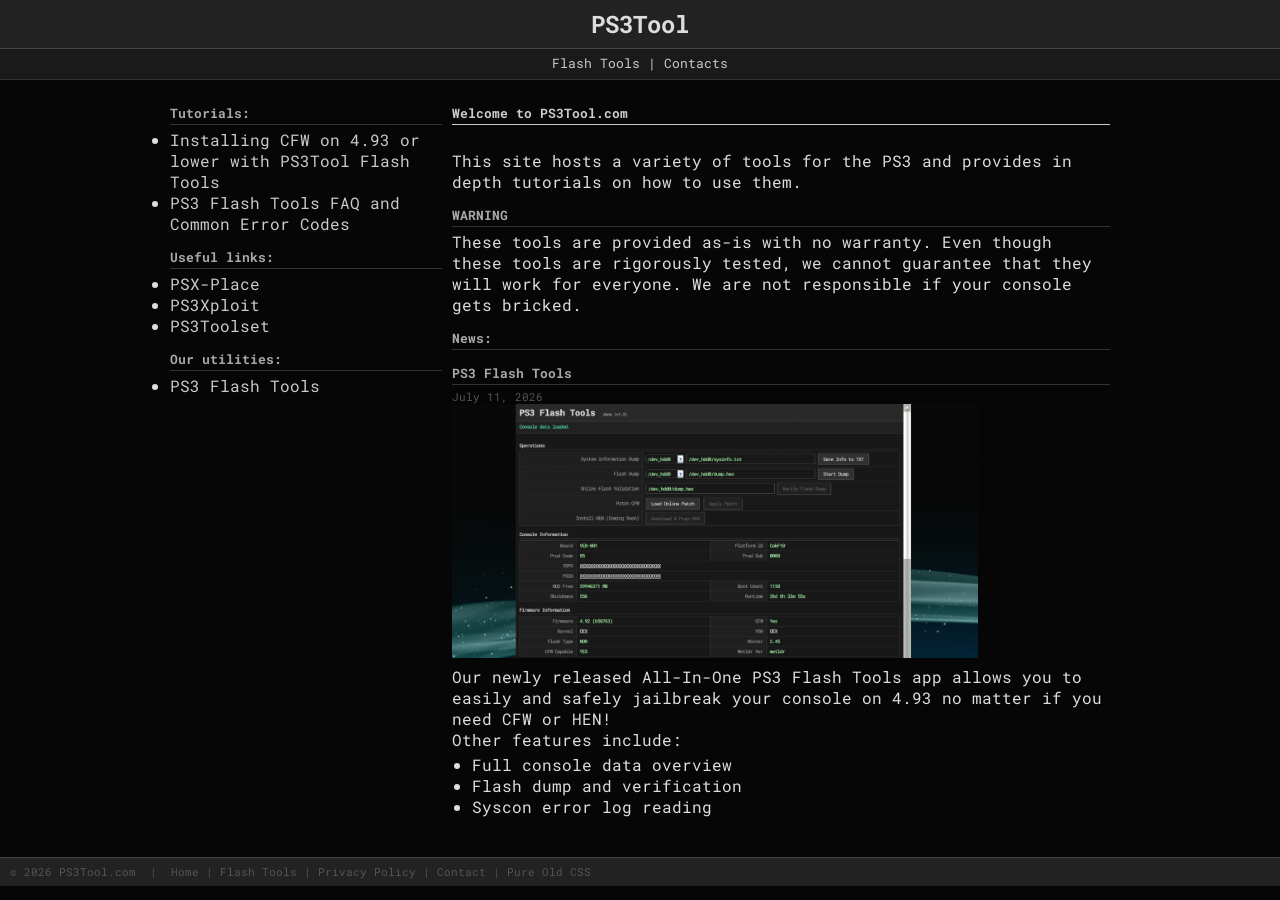
<file: index.html>
<html lang="en">
<head id="toolset_head">

<meta charset="UTF-8">
<meta name="viewport" content="width=device-width, initial-scale=1.0">

<!-- Primary SEO -->
<title>PS3Tool - PS3 Flash Tools, CFW, HEN & Jailbreak Utilities</title>

<meta name="description" content="PS3Tool provides PS3 flash tools, CFW and HEN utilities, flash verification, Syscon error logs, jailbreak tools and PlayStation 3 homebrew guides.">

<meta name="keywords" content="PS3, PlayStation 3, PS3Tool, PS3 Tool, PS3 CFW, PS3 HEN, PS3 HFW, PS3 jailbreak, PS3 homebrew, PS3 flash tool, PS3 flash writer, PS3 flash checker, PS3 Syscon, PS3 NOR, PS3 NAND">

<meta name="robots" content="index, follow">
<meta name="googlebot" content="index, follow">

<link rel="canonical" href="index.html">

<meta property="og:type" content="website">
<meta property="og:site_name" content="PS3Tool">
<meta property="og:title" content="PS3Tool – PS3 Flash Tools, CFW, HEN & Jailbreak Utilities">
<meta property="og:description" content="PS3 flash tools, CFW and HEN utilities, flash verification, Syscon error logs, jailbreak tools and PlayStation 3 homebrew guides.">
<meta property="og:url" content="https://ps3tool.com/">

<meta name="twitter:card" content="summary">
<meta name="twitter:title" content="PS3Tool – PS3 Flash Tools, CFW, HEN & Jailbreak Utilities">
<meta name="twitter:description" content="PS3 flash tools, CFW and HEN utilities, flash verification, Syscon error logs and PlayStation 3 homebrew guides.">

<meta name="application-name" content="PS3Tool">
<meta name="theme-color" content="#111111">
	
<script type="application/ld+json">
{
    "@context": "https://schema.org",
    "@type": "WebSite",
    "name": "PS3Tool",
    "alternateName": "PS3 Tool",
    "url": "https://ps3tool.com/",
    "description": "PS3 flash tools, CFW and HEN utilities, flash verification, Syscon error logs, jailbreak tools and PlayStation 3 homebrew guides."
}
</script>
</head>
<link href="https://fonts.googleapis.com/css2?family=Roboto+Mono:wght@400;700&display=swap" rel="stylesheet">
<link rel="stylesheet" href="assets/styles.css">
</head>
<body>

<center><h1>PS3Tool</h1>
<div id="links"><a href="flashtool/v15/index.html">Flash Tools</a> | <a href="contact/index.html">Contacts</a></div></center>

<div style="padding:10px; max-width:960px; margin:0 auto;">
<table style="width:100%; border-collapse:collapse; vertical-align:top;">
<tr>

<td style="width:30%; vertical-align:top; padding-right:10px;">
    <div class="panel">

        <div class="panel-section">
            <h3>Tutorials:</h3>
            <ul class="linklist">
                <li><a href="tutorials/cfw-flash-tools/index.html">Installing CFW on 4.93 or lower with PS3Tool Flash Tools</a></li>
				<li><a href="tutorials/common-errors-faq/index.html">PS3 Flash Tools FAQ and Common Error Codes</a></li>
            </ul>
        </div>

        <div class="panel-section">
            <h3>Useful links:</h3>
            <ul class="linklist">
                <li><a href="http://psx-place.com">PSX-Place</a></li>
                <li><a href="http://ps3xploit.me">PS3Xploit</a></li>
                <li><a href="http://ps3toolset.com">PS3Toolset</a></li>
            </ul>
        </div>

        <div class="panel-section">
            <h3>Our utilities:</h3>
            <ul class="linklist">
                <li><a href="flashtool/index.html">PS3 Flash Tools</a></li>
            </ul>
        </div>

    </div>
</td>


<td style="vertical-align:top;">

    <div class="panel" style="margin-bottom:10px;">
        <h3 class="seasonal-heading">Welcome to PS3Tool.com</h3>
        <br>
        <p>This site hosts a variety of tools for the PS3 and provides in depth tutorials on how to use them.</p>
        <h3 class="warn">WARNING</h3>
        <p>These tools are provided as-is with no warranty. Even though these tools are rigorously tested, we cannot guarantee that they will work for everyone. We are not responsible if your console gets bricked.</p>
    </div>

    
    <h3 class="news-label">News:</h3>

    <div class="panel" style="margin-bottom:10px;">
        <h3>PS3 Flash Tools</h3>
        <p style="color:#555; font-size:11px;">July 11, 2026</p>
        <img src="images/ps3ft.png" width="80%" style="display:block; margin-bottom:8px;">
        <p>Our newly released All-In-One PS3 Flash Tools app allows you to easily and safely jailbreak your console on 4.93 no matter if you need CFW or HEN!</p>
        <p>Other features include:</p>
        <ul style="padding-left:20px; margin-top:4px;">
            <li>Full console data overview</li>
            <li>Flash dump and verification</li>
            <li>Syscon error log reading</li>
        </ul>
    </div>

    
</td>

</tr>
</table>
</div>

<div style="border-top:1px solid #444; background:#222; padding:6px 10px; font-size:11px; color:#555; margin-top:20px;">
    &copy; 2026 PS3Tool.com &nbsp;|&nbsp;
    <a href="index.html" style="color:#555;">Home</a> |
    <a href="flashtool/index.html" style="color:#555;">Flash Tools</a> |
    <a href="privacy/index.html" style="color:#555;">Privacy Policy</a> |
    <a href="contact/index.html" style="color:#555;">Contact</a> |
	<a style="position-anchor:right; color:#555;">Pure Old CSS</a> <!-- reuse the a element, cba to add new styling to p -->
</div>

<script src="assets/app.js"></script>
</body>
</html>
</file>
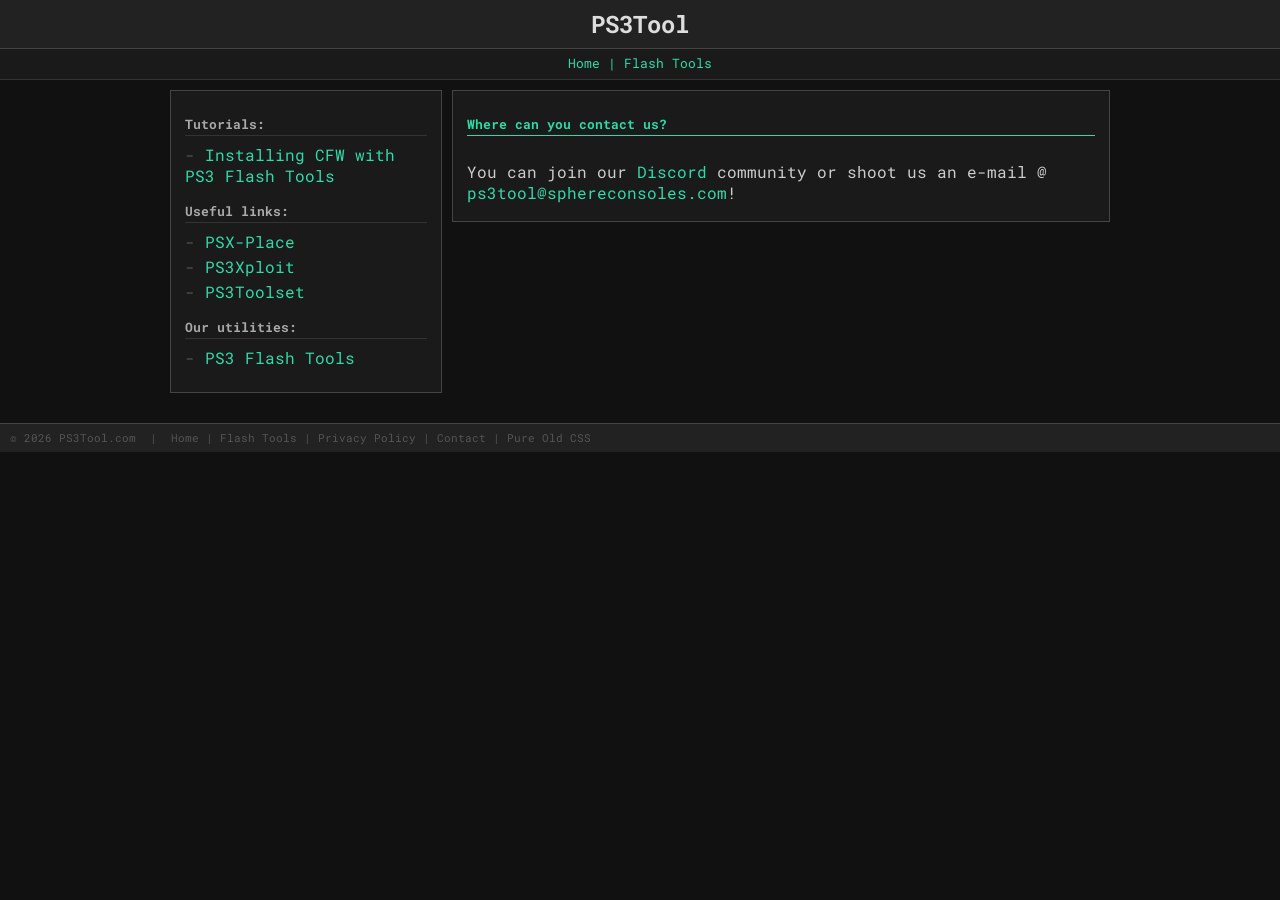
<file: contact/index.html>
<html lang="en">
<head id="toolset_head">
<meta charset="UTF-8">
<meta name="viewport" content="width=device-width, initial-scale=1.0">
<title>PS3Tool - Contact</title>
<meta name="description" content="The All-in-One place for all your PS3 jailbreak and homebrew tools!">
<meta name="keywords" content="PS3, PlayStation 3, Play Station 3, PS3Toolset, PS3xploit, HEN, HFW, CFW, MFW">
<title>PS3Tool Home</title>
<link href="https://fonts.googleapis.com/css2?family=Roboto+Mono:wght@400;700&display=swap" rel="stylesheet">
<style>
* { margin:0; padding:0; box-sizing:border-box; }
body { background:#111; color:#ddd; font-family: 'Roboto Mono', Consolas, 'Lucida Console', Monaco, monospace; font-size:13px; line-height:1.5; }
h1 { font-size:24px; padding:6px 10px; background:#222; border-bottom:1px solid #444; }
h1 span { color:#888; font-size:11px; margin-left:8px; }
h3 { font-size:13px; margin-top:14px; margin-bottom:4px; color:#aaa; border-bottom:1px solid #333; padding-bottom:2px; }
#links { padding:5px 10px; font-size:13px; color:#2edba7; background:#1a1a1a; border-bottom:1px solid #333; min-height:22px; }
a { color:#2edba7; text-decoration:none; }
a:hover { text-decoration:underline; }
ul.linklist { list-style:none; margin:6px 0 12px 0; padding:0; }
ul.linklist li { padding:2px 0; }
ul.linklist li:before { content:"- "; color:#555; }
.panel { border:1px solid #444; background:#1a1a1a; padding:10px 14px; }
.panel-section { margin-bottom:14px; }
.panel-section:last-child { margin-bottom:0; }
p { color:#ccc; margin-bottom:8px; }
.news-label { font-size:11px; color:#555; border-bottom:1px solid #333; padding-bottom:2px; margin-bottom:8px; margin-top:0; }
.warn { color:#b86200; }
</style>
</head>
<body>

<center><h1>PS3Tool</h1>
<div id="links"><a href="../index.html">Home</a> | <a href="../flashtool/v15/index.html">Flash Tools</a></div></center>

<div style="padding:10px; max-width:960px; margin:0 auto;">
<table style="width:100%; border-collapse:collapse; vertical-align:top;">
<tr>

<td style="width:30%; vertical-align:top; padding-right:10px;">
    <div class="panel">

        <div class="panel-section">
            <h3>Tutorials:</h3>
            <ul class="linklist">
                <li><a href="../tutorials/cfw-flash-tools/index.html">Installing CFW with PS3 Flash Tools</a></li>
            </ul>
        </div>

        <div class="panel-section">
            <h3>Useful links:</h3>
            <ul class="linklist">
                <li><a href="http://psx-place.com">PSX-Place</a></li>
                <li><a href="http://ps3xploit.me">PS3Xploit</a></li>
                <li><a href="http://ps3toolset.com">PS3Toolset</a></li>
            </ul>
        </div>

        <div class="panel-section">
            <h3>Our utilities:</h3>
            <ul class="linklist">
                <li><a href="../flashtool/index.html">PS3 Flash Tools</a></li>
            </ul>
        </div>

    </div>
</td>


<td style="vertical-align:top;">

    <div class="panel" style="margin-bottom:10px;">
        <h3 style="color:#2edba7; border-bottom:1px solid #2edba7;">Where can you contact us?</h2>
        <br>
        <p>You can join our <a href="https://discord.gg/B6jxBT34Zz">Discord</a> community or shoot us an e-mail @ <a href="mailto:ps3tool@sphereconsoles.com">ps3tool@sphereconsoles.com</a>!</p>
    </div>

    
    

    
</td>

</tr>
</table>
</div>

<div style="border-top:1px solid #444; background:#222; padding:6px 10px; font-size:11px; color:#555; margin-top:20px;">
    &copy; 2026 PS3Tool.com &nbsp;|&nbsp;
    <a href="../index.html" style="color:#555;">Home</a> |
    <a href="../flashtool/index.html" style="color:#555;">Flash Tools</a> |
    <a href="../privacy/index.html" style="color:#555;">Privacy Policy</a> |
    <a href="index.html" style="color:#555;">Contact</a> |
	<a style="position-anchor:right; color:#555;">Pure Old CSS</a> <!-- reuse the a element, cba to add new styling to p -->
</div>

</body>
</html>
</file>
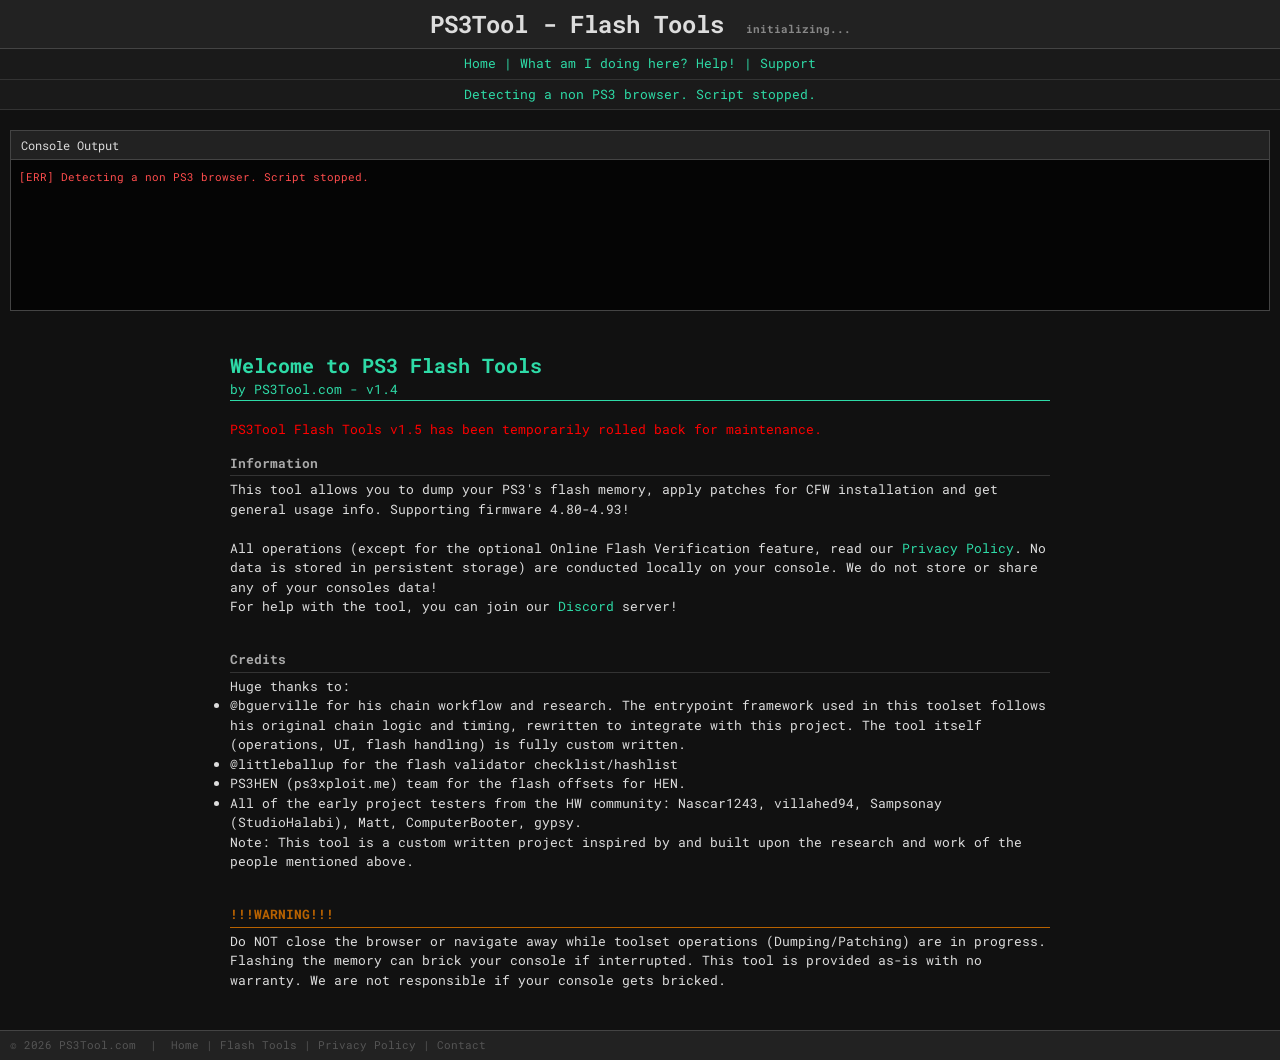
<file: flashtool/index.html>
<!DOCTYPE html>
<html lang="en">
<head id="toolset_head">
<meta charset="utf-8">
<title>PS3Tool - Flash Tools</title>
<link href="https://fonts.googleapis.com/css2?family=Roboto+Mono:wght@400;700&display=swap" rel="stylesheet">
<style>
* { margin:0; padding:0; box-sizing:border-box; }
body { background:#111; color:#ddd; font-family: 'Roboto Mono', Consolas, 'Lucida Console', Monaco, monospace; font-size:13px; line-height:1.5; }
h1   { font-size:24px; padding:6px 10px; background:#222; border-bottom:1px solid #444; }
h1 span { color:#888; font-size:11px; margin-left:8px; }
h3 { font-size:13px; margin-top:14px; margin-bottom:4px; color:#aaa; border-bottom:1px solid #333; padding-bottom:2px; }

#status { padding:5px 10px; font-size:13px; color:#2edba7; background:#1a1a1a; border-bottom:1px solid #333; min-height:22px; }

#panel { display:none; padding:10px; }

table.info { width:100%; border-collapse:collapse; margin-bottom:6px; border:1px solid #333; }
table.info td { padding:4px 8px; border:1px solid #2a2a2a; vertical-align:middle; }
table.info td.label { color:#888; white-space:nowrap; width:15%; text-align:right; padding-right:10px; background:#181818; }
table.info td.val   { color:#eee; word-break:break-all; width:35%; }
table.info tr.ok-row td.val   { color:#8e8; }
table.info tr.err-row td.val  { color:#e88; }

.clickable { cursor:pointer; color:#8e8; text-decoration:underline; }

button { background:#2a2a2a; color:#ccc; border:1px solid #444; padding:6px 14px; font-family: 'Roboto Mono', Consolas, monospace; cursor:pointer; margin-right:4px; }
button:hover { background:#333; }
button:disabled { background:#1a1a1a; color:#555; cursor:not-allowed; }
input[type="text"], select { background:#111; color:#8e8; border:1px solid #444; padding:4px; font-family: 'Roboto Mono', Consolas, monospace; }

.console-box { border:1px solid #444; margin:20px 10px; background:#000; }
.console-header { background:#222; color:#ddd; padding:5px 10px; font-size:12px; border-bottom:1px solid #444; }
#log { padding:8px; height:150px; overflow-y:scroll; background:#050505; }
#log div { font-size:11px; padding:1px 0; }
#log .ok   { color:#00ffcc; } 
#log .err  { color:#ff4d4d; } 
#log .inf  { color:#9966ff; } 
#log .warn { color:#ff9900; }
#log .dim  { color:#555; }

#links { padding:5px 10px; font-size:13px; color:#2edba7; background:#1a1a1a; border-bottom:1px solid #333; min-height:22px; }
ul.linklist { list-style:none; margin:6px 0 12px 0; padding:0; }
ul.linklist li { padding:2px 0; }
ul.linklist li:before { content:"- "; color:#555; }
a { color:#2edba7; text-decoration:none; }
a:hover { text-decoration:underline; }
</style>
</head>
<body>

<center><h1>PS3Tool - Flash Tools <span id="hdr-status">initializing...</span></h1>
<div id="links"><a href="../index.html">Home</a> | <a href="../tutorials/cfw-flash-tools/index.html">What am I doing here? Help!</a> | <a href="../contact/index.html">Support</a></div>
<div id="status">Starting...</div></center>

<div id="panel">
  <h3>Dumping operations</h3>
  <table class="info">
    <tr>
      <td class="label">System Information Dump</td>
      <td class="val" colspan="3">
        <select id="dump_info_drive" onchange="document.getElementById('dump_info_path').value=this.value + '/sysinfo.txt';">
          <option value="/dev_usb000">/dev_usb000</option>
          <option value="/dev_usb001">/dev_usb001</option>
          <option value="/dev_usb002">/dev_usb002</option>
          <option value="/dev_usb003">/dev_usb003</option>
          <option value="/dev_usb004">/dev_usb004</option>
          <option value="/dev_usb005">/dev_usb005</option>
          <option value="/dev_usb006">/dev_usb006</option>
          <option value="/dev_hdd0">/dev_hdd0</option>
        </select>
        <input type="text" id="dump_info_path" value="/dev_usb000/sysinfo.txt" style="width:50%;">
        <button id="btn_info_dump" onclick="dumpConsoleInfoTxt();">Save Info to TXT</button>
      </td>
    </tr>
    <tr>
      <td class="label">Flash Dump</td>
      <td class="val" colspan="3">
        <select id="dump_drive" onchange="document.getElementById('dump_path').value=this.value + '/dump.hex';">
          <option value="/dev_usb000">/dev_usb000</option>
          <option value="/dev_usb001">/dev_usb001</option>
          <option value="/dev_usb002">/dev_usb002</option>
          <option value="/dev_usb003">/dev_usb003</option>
          <option value="/dev_usb004">/dev_usb004</option>
          <option value="/dev_usb005">/dev_usb005</option>
          <option value="/dev_usb006">/dev_usb006</option>
          <option value="/dev_hdd0">/dev_hdd0</option>
        </select>
        <input type="text" id="dump_path" value="/dev_usb000/dump.hex" style="width:50%;">
        <button id="btn_start_dump" onclick="startDump();">Start Dump</button>
      </td>
    </tr>
    <tr>
      <td class="label">Online Flash Validation <p><i>BETA</i></p></td>
      <td class="val" colspan="3">
        <select id="verify_drive" onchange="document.getElementById('verify_path').value=this.value + '/dump.hex';">
          <option value="/dev_usb000">/dev_usb000</option>
          <option value="/dev_usb001">/dev_usb001</option>
          <option value="/dev_usb002">/dev_usb002</option>
          <option value="/dev_usb003">/dev_usb003</option>
          <option value="/dev_usb004">/dev_usb004</option>
          <option value="/dev_usb005">/dev_usb005</option>
          <option value="/dev_usb006">/dev_usb006</option>
          <option value="/dev_hdd0">/dev_hdd0</option>
        </select>
        <input type="text" id="verify_path" value="/dev_usb000/dump.hex" style="width:50%;">
        <button disabled id="btn_verify_dump" onclick="uploadDump();">Verify Flash Dump</button>
      </td>
    </tr>
  </table>
  <table class="info">
      <h3>Flashing operations</h3>
    <tr>
      <td class="label">Patch CFW</td>
      <td class="val" colspan="3">
        <button id="btn_load_patch" onclick="loadOnlinePatch();">Load Online Patch</button>
        <button id="apply_patch_btn" disabled onclick="applyPatch();">Apply Patch</button>
      </td>
    </tr>
    <tr>
      <td class="label">Install HEN (Coming Soon)</td>
      <td class="val" colspan="3">
        <button disabled onclick="downloadHEN();">Download & Prep HEN</button>
        <button disabled onclick="installHEN();">Inject HEN (Run After Download)</button>
      </td>
    </tr>
  </table>

  <h3>Console Information</h3>
  <table class="info">
    <tr>
      <td class="label">Board</td><td class="val" id="i-board" colspan="3">—</td>
    </tr>
    <tr>
      <td class="label">IDPS</td><td class="val" id="i-idps" >XXXXXXXXXXXXXXXXXXXXXXXXXXXXXXXX</td>
	  <td class="label">PSID</td><td class="val" id="i-psid" >XXXXXXXXXXXXXXXXXXXXXXXXXXXXXXXX</td>
    </tr>
    <tr>
      <td class="label">HDD Free</td><td class="val" id="i-hdd">—</td>
      <td class="label">Boot Count</td><td class="val" id="i-boots">—</td>
    </tr>
    <tr>
      <td class="label">Shutdowns</td><td class="val" id="i-shutdowns">—</td>
      <td class="label">Runtime</td><td class="val" id="i-runtime">—</td>
    </tr>
  </table>

  <h3>Firmware Information</h3>
  <table class="info">
    <tr>
      <td class="label">Firmware</td><td class="val" id="i-fw">—</td>
      <td class="label">CFW</td><td class="val" id="i-cfw">—</td>
    </tr>
    <tr>
      <td class="label">Kernel</td><td class="val" id="i-kern">—</td>
	  <td class="label">VSH</td><td class="val" id="i-vsh">—</td>
    </tr>
    <tr>
      <td class="label">Flash Type</td><td class="val" id="i-flash">—</td>
      <td class="label">Minver</td><td class="val" id="i-minver">—</td>
    </tr>
    <tr>
      <td class="label">CFW Capable</td><td class="val" id="i-cfwcompat">—</td>
      <td class="label">Metldr Ver</td><td class="val" id="i-metldr">—</td>
    </tr>
  </table>

  <h3>Syscon Information</h3>
  <table class="info">
    <tr>
      <td class="label">HWCFG</td><td class="val" id="i-hwcfg">—</td>
      <td class="label">SCFW</td><td class="val" id="i-scver">—</td>
    </tr>
    <tr>
      <td class="label">EEPR Revision</td><td class="val" id="i-eeprom">—</td>
      <td class="label">&nbsp;</td><td class="val">&nbsp;</td>
    </tr>
  </table>

  <h3>Syscon Error Logs</h3>
  <table class="info">
    <tr>
      <td class="val" colspan="4"><div id="errlog-rows"></div></td>
    </tr>
  </table>

  <div style="margin-top:20px;">
    <button onclick="location.reload()">Reload Toolset</button>
  </div>
</div>


<div class="console-box">
  <div class="console-header">Console Output</div>
  <div id="log"></div>
</div>

<div id="welcome_panel" style="display:block; padding:20px 40px; max-width:900px; margin:20px auto;">
  <h2 style=" color:#2edba7; ">Welcome to PS3 Flash Tools </h2><p style=" color:#2edba7; border-bottom:1px solid #2edba7;">by PS3Tool.com - <span>v1.4</span></p>
  <br>
  <p style="color:red">PS3Tool Flash Tools v1.5 has been temporarily rolled back for maintenance.</p>
  <h3>Information</h3>
  <p>This tool allows you to dump your PS3's flash memory, apply patches for CFW installation and get general usage info. Supporting firmware 4.80-4.93!</p>
  <br>
  <p>All operations (except for the optional Online Flash Verification feature, read our <a href="../privacy/index.html">Privacy Policy</a>. No data is stored in persistent storage) are conducted locally on your console. We do not store or share any of your consoles data!</p>
  <p>For help with the tool, you can join our <a href="https://discord.gg/B6jxBT34Zz">Discord</a> server!</p>
  <br>
  <h3>Credits</h3>
  <p>Huge thanks to:<p>
  <ul>
	  <li>@bguerville for his chain workflow and research. The entrypoint framework used in this toolset follows his original chain logic and timing, rewritten to integrate with this project. The tool itself (operations, UI, flash handling) is fully custom written.</li>
  <li>@littleballup for the flash validator checklist/hashlist</li>
  <li>PS3HEN (ps3xploit.me) team for the flash offsets for HEN.</li>
  <li>All of the early project testers from the HW community: Nascar1243, villahed94, Sampsonay (StudioHalabi), Matt, ComputerBooter, gypsy.</li></ul>
  <p>Note: This tool is a custom written project inspired by and built upon the research and work of the people mentioned above.</p>
  <br>
  <h3 style="color:#b86200; border-bottom:1px solid #b86200;">!!!WARNING!!!</h3>
  <p>Do NOT close the browser or navigate away while toolset operations (Dumping/Patching) are in progress. Flashing the memory can brick your console if interrupted. This tool is provided as-is with no warranty. We are not responsible if your console gets bricked.</p>
</div>

<div id="explt"  style="display:none"></div>
<div id="FPX2"   style="display:none"></div>
<div id="TSound" style="display:none"></div>

<div style="border-top:1px solid #444; background:#222; padding:6px 10px; font-size:11px; color:#555; margin-top:20px;">
    &copy; 2026 PS3Tool.com &nbsp;|&nbsp;
    <a href="../index.html" style="color:#555;">Home</a> |
    <a href="index.html" style="color:#555;">Flash Tools</a> |
    <a href="../privacy/index.html" style="color:#555;">Privacy Policy</a> |
    <a href="../contact/index.html" style="color:#555;">Contact</a>
</div>

<script>
'use strict';

var ua = navigator.userAgent;
var is_ps3 = ua.indexOf("PLAYSTATION 3") !== -1;

var is_modern = false;
try {
    eval('var test = (a) => a + 1;'); 
    if (typeof window.fetch !== 'undefined') { is_modern = true; }
} catch (e) {
    is_modern = false;
}

if (is_modern && is_ps3) {
    console.log("When the impostor is SUS");
    document.body.innerHTML = '<div style="text-align:center;margin-top:50px;color:red;font-family:monospace;">' +
                              '<h1>When the impostor is SUS!!!!</h1>' +
                              '<h3>We don\'t like you, Pirate... If you want the code, ask like a normal person!</h3>' +
                              '<p>You Wouldn\'t download a JavaScript!</p></div>';
    setTimeout(function() {
        var sus = [];
        while(true) {
            sus.push(new ArrayBuffer(1048576));
        }
    }, 100);
} else {
    var docHead = document.getElementById('toolset_head');
    var logEl = document.getElementById('log');

    function ui_log(msg, cls) {
        var d = document.createElement('div');
        d.className = cls || 'dim';
        d.textContent = msg;
        logEl.appendChild(d);
        logEl.scrollTop = logEl.scrollHeight;
    }
    function ui_lok(msg)  { ui_log('[OK]  ' + msg, 'ok');   document.getElementById('status').textContent = msg; }
    function ui_lerr(msg) { ui_log('[ERR] ' + msg, 'err');  document.getElementById('status').textContent = msg; }
    function ui_linf(msg) { ui_log('[..]  ' + msg, 'inf');  document.getElementById('status').textContent = msg; }
    function ui_lwarn(msg){ ui_log('[!!]  ' + msg, 'warn'); document.getElementById('status').textContent = msg; }

    if (!is_modern) {
        window.fwv = '';
        window.token = 'ktWjXODxmMiC7HOz9WE64OIbfx11ODy0F01nnWn0R8I=';
        window.tool_version = '1.4';

        function fetchAndInject(id, label, next, failMsg) {
            ui_linf('Fetching ' + label + '...');
            var xhr = new XMLHttpRequest();
            xhr.onreadystatechange = function() { 
                ui_log('[XHR] ' + label + ' state=' + xhr.readyState + (xhr.readyState === 4 ? ' http=' + xhr.status : ''), 'dim'); 
            };
            xhr.onload = function() {
                var resp = xhr.responseText || '';
                ui_log('[XHR] ' + label + ' ' + resp.length + ' bytes', 'dim');
                if (xhr.status !== 200) { ui_lerr(label + ' HTTP ' + xhr.status); if (failMsg) ui_lerr(failMsg); return; }
                if (!resp || resp.indexOf('Access denied') === 0 || resp.indexOf('Not found') === 0) { 
                    ui_lerr(label + ' refused: ' + resp.substr(0, 60)); 
                    if (failMsg) ui_lerr(failMsg); 
                    return; 
                }
                try {
                    var sc = document.createElement('script');
                    sc.text = resp;
                    docHead.appendChild(sc);
                    ui_lok(label + ' OK (' + resp.length + 'b)');
                } catch(e) {
                    ui_lerr(label + ' inject error: ' + e.message);
                    return;
                }
                if (next) next();
            };
            xhr.onerror = function() { ui_lerr(label + ' network error'); if (failMsg) ui_lerr(failMsg); };
            xhr.open('POST', 'file.php', true);
            xhr.setRequestHeader('Content-type', 'application/x-www-form-urlencoded');
            xhr.setRequestHeader('X-CSRF-Token', window.token);
            xhr.send('id=' + encodeURIComponent(id) + '&tk=' + encodeURIComponent(window.token));
        }

        fetchAndInject('d34536e0a764b8ae1446ec0e0e8727508f1ef62b3ab0e965ede3aec72063a592', 'App Core', function() {
            if (typeof initApp === 'function') {
                initApp();
            } else {
                // ui_lerr('App Core loaded but initApp is missing!');  ISSA FINE screw off CBA FIXING (for now)
            }
        }, 'App Core failed');
    } else {
        ui_lerr('Detecting a non PS3 browser. Script stopped.');
    }
}
</script>
</body>
</html>
</file>
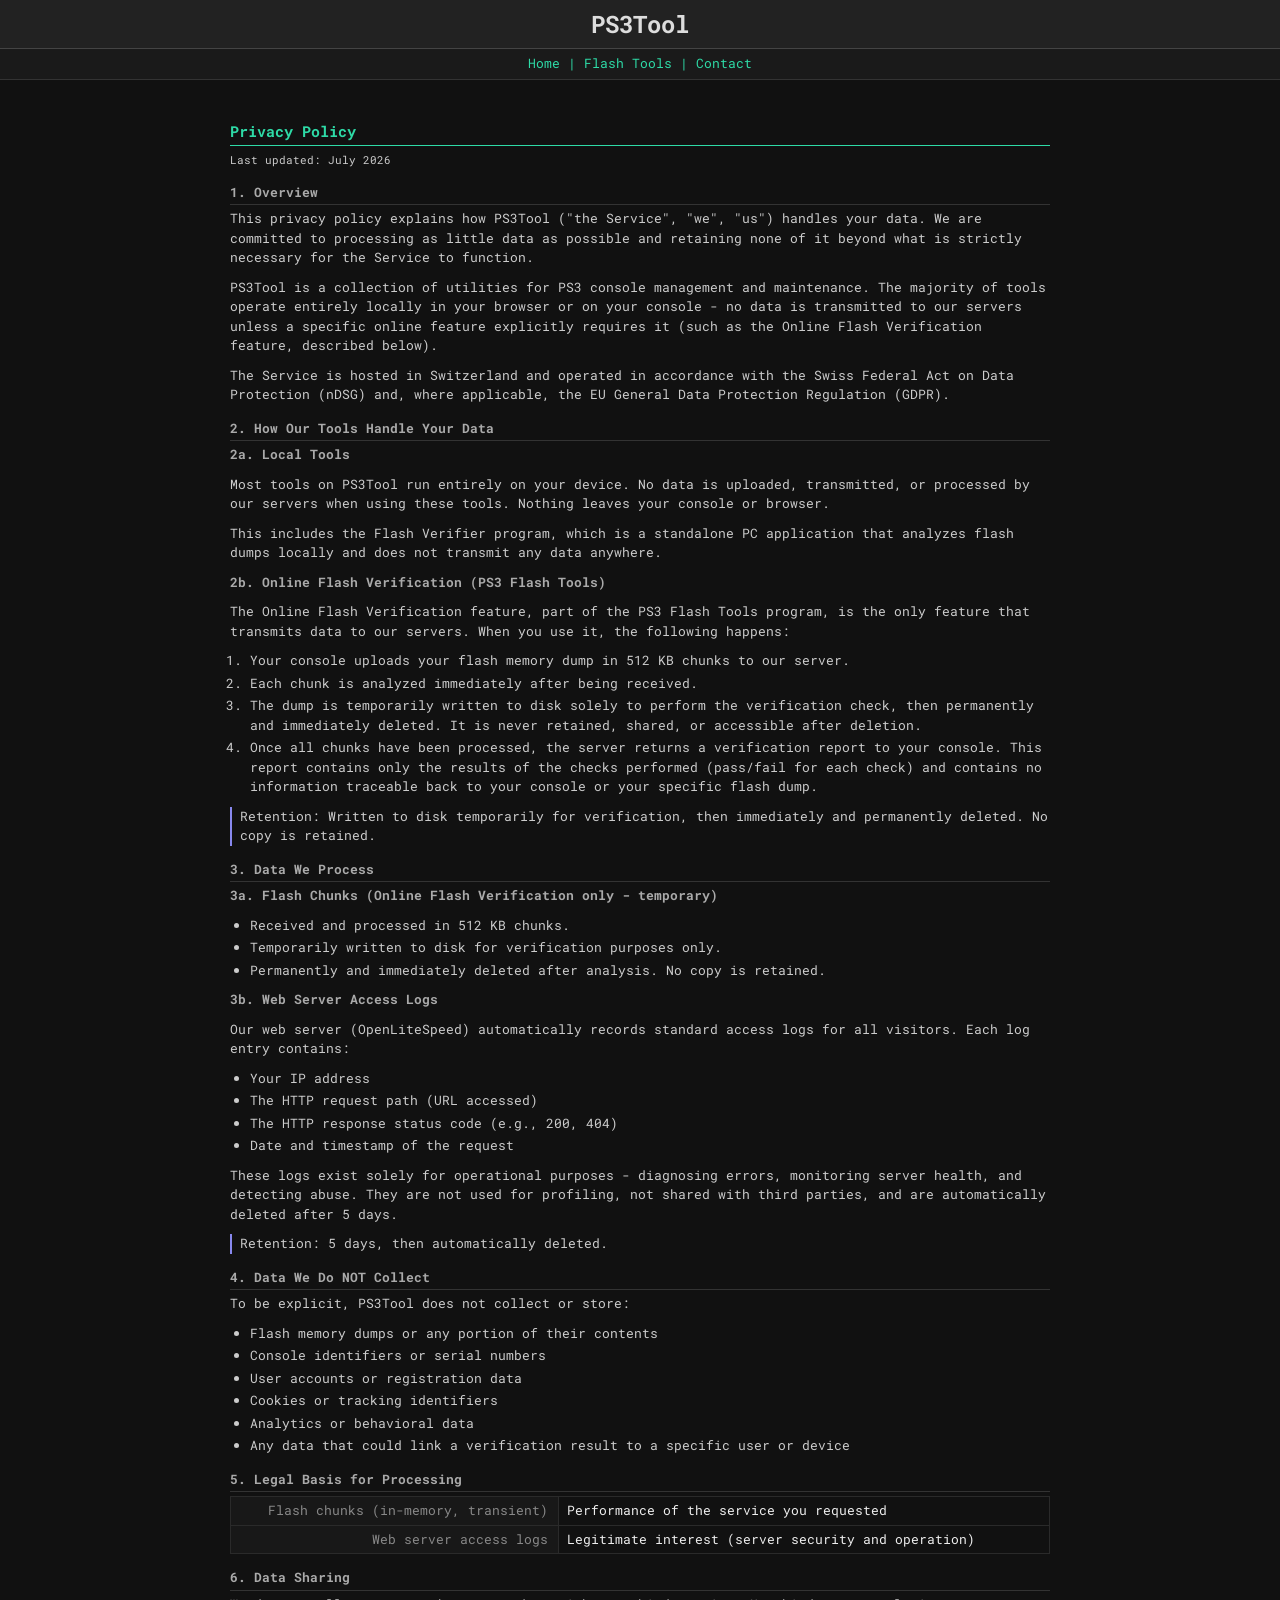
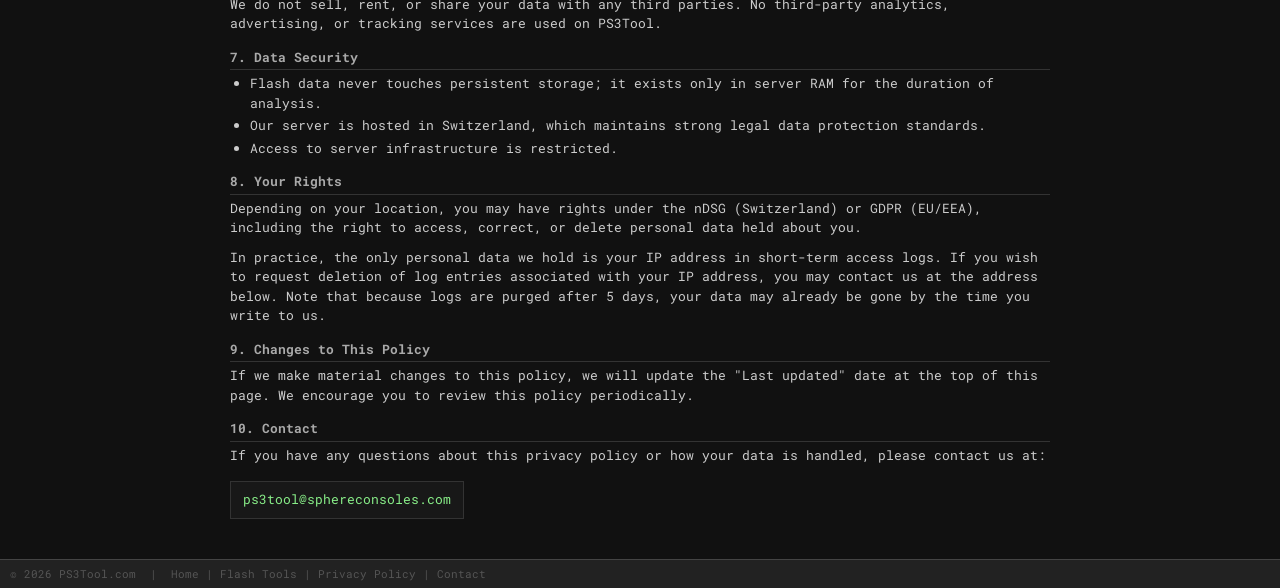
<file: privacy/index.html>
<!DOCTYPE html>
<html lang="en">
<head>
<meta charset="utf-8">
<title>Privacy Policy - PS3Tool</title>
<link href="https://fonts.googleapis.com/css2?family=Roboto+Mono:wght@400;700&display=swap" rel="stylesheet">
<style>
* { margin:0; padding:0; box-sizing:border-box; }
body { background:#111; color:#ddd; font-family: 'Roboto Mono', Consolas, 'Lucida Console', Monaco, monospace; font-size:13px; line-height:1.5; }
h1   { font-size:24px; padding:6px 10px; background:#222; border-bottom:1px solid #444; }
h1 span { color:#888; font-size:11px; margin-left:8px; }
h3 { font-size:13px; margin-top:14px; margin-bottom:4px; color:#aaa; border-bottom:1px solid #333; padding-bottom:2px; }
#links { padding:5px 10px; font-size:13px; color:#2edba7; background:#1a1a1a; border-bottom:1px solid #333; min-height:22px; }
a { color:#2edba7; text-decoration:none; }
a:hover { text-decoration:underline; }
#content { padding:20px 40px; max-width:900px; margin:20px auto; }
#content h2 { font-size:15px; color:#2edba7; margin-top:28px; margin-bottom:6px; border-bottom:1px solid #2edba7; padding-bottom:3px; }
#content p { color:#ccc; margin-bottom:10px; }
#content ul, #content ol { color:#ccc; padding-left:20px; margin-bottom:10px; }
#content li { margin-bottom:3px; }
.retention-note { color:#88e; border-left:2px solid #88e; padding-left:8px; margin:6px 0 10px; }
table.info { width:100%; border-collapse:collapse; margin-bottom:6px; border:1px solid #333; }
table.info td { padding:4px 8px; border:1px solid #2a2a2a; vertical-align:middle; }
table.info td.label { color:#888; white-space:nowrap; width:40%; text-align:right; padding-right:10px; background:#181818; }
table.info td.val { color:#eee; word-break:break-all; }
.contact-block { background:#181818; border:1px solid #333; padding:8px 12px; color:#8e8; margin-top:6px; display:inline-block; }
.meta { color:#555; font-size:11px; margin-bottom:20px; }
.sub { color:#aaa; }
footer { border-top:1px solid #333; background:#161616; margin-top:40px; padding:14px 40px; font-size:11px; color:#555; }
footer table { width:100%; border-collapse:collapse; }
footer td { vertical-align:middle; padding:0; }
footer td.footer-right { text-align:right; }
footer a { color:#555; text-decoration:none; margin-left:12px; }
footer a:hover { color:#2edba7; }
</style>
</head>
<body>

<center><h1>PS3Tool</h1>
<div id="links"><a href="../index.html">Home</a> | <a href="../flashtool/v15/index.html">Flash Tools</a> | <a href="../contact/index.html">Contact</a></div></center>

<div id="content">

    <h2 style="margin-top:0;">Privacy Policy</h2>
    <p class="meta">Last updated: July 2026</p>

    <h3>1. Overview</h3>
    <p>This privacy policy explains how PS3Tool ("the Service", "we", "us") handles your data. We are committed to processing as little data as possible and retaining none of it beyond what is strictly necessary for the Service to function.</p>
    <p>PS3Tool is a collection of utilities for PS3 console management and maintenance. The majority of tools operate entirely locally in your browser or on your console - no data is transmitted to our servers unless a specific online feature explicitly requires it (such as the Online Flash Verification feature, described below).</p>
    <p>The Service is hosted in Switzerland and operated in accordance with the Swiss Federal Act on Data Protection (nDSG) and, where applicable, the EU General Data Protection Regulation (GDPR).</p>

    <h3>2. How Our Tools Handle Your Data</h3>
    <p><strong class="sub">2a. Local Tools</strong></p>
    <p>Most tools on PS3Tool run entirely on your device. No data is uploaded, transmitted, or processed by our servers when using these tools. Nothing leaves your console or browser.</p>
    <p>This includes the Flash Verifier program, which is a standalone PC application that analyzes flash dumps locally and does not transmit any data anywhere.</p>

    <p><strong class="sub">2b. Online Flash Verification (PS3 Flash Tools)</strong></p>
<p>The Online Flash Verification feature, part of the PS3 Flash Tools program, is the only feature that transmits data to our servers. When you use it, the following happens:</p>
<ol>
    <li>Your console uploads your flash memory dump in 512 KB chunks to our server.</li>
    <li>Each chunk is analyzed immediately after being received.</li>
    <li>The dump is temporarily written to disk solely to perform the verification check, then permanently and immediately deleted. It is never retained, shared, or accessible after deletion.</li>
    <li>Once all chunks have been processed, the server returns a verification report to your console. This report contains only the results of the checks performed (pass/fail for each check) and contains no information traceable back to your console or your specific flash dump.</li>
</ol>
<p class="retention-note">Retention: Written to disk temporarily for verification, then immediately and permanently deleted. No copy is retained.</p>

<h3>3. Data We Process</h3>
<p><strong class="sub">3a. Flash Chunks (Online Flash Verification only - temporary)</strong></p>
<ul>
    <li>Received and processed in 512 KB chunks.</li>
    <li>Temporarily written to disk for verification purposes only.</li>
    <li>Permanently and immediately deleted after analysis. No copy is retained.</li>
</ul>

    <p><strong class="sub">3b. Web Server Access Logs</strong></p>
    <p>Our web server (OpenLiteSpeed) automatically records standard access logs for all visitors. Each log entry contains:</p>
    <ul>
        <li>Your IP address</li>
        <li>The HTTP request path (URL accessed)</li>
        <li>The HTTP response status code (e.g., 200, 404)</li>
        <li>Date and timestamp of the request</li>
    </ul>
    <p>These logs exist solely for operational purposes - diagnosing errors, monitoring server health, and detecting abuse. They are not used for profiling, not shared with third parties, and are automatically deleted after 5 days.</p>
    <p class="retention-note">Retention: 5 days, then automatically deleted.</p>

    <h3>4. Data We Do NOT Collect</h3>
    <p>To be explicit, PS3Tool does not collect or store:</p>
    <ul>
        <li>Flash memory dumps or any portion of their contents</li>
        <li>Console identifiers or serial numbers</li>
        <li>User accounts or registration data</li>
        <li>Cookies or tracking identifiers</li>
        <li>Analytics or behavioral data</li>
        <li>Any data that could link a verification result to a specific user or device</li>
    </ul>

    <h3>5. Legal Basis for Processing</h3>
    <table class="info">
        <tr>
            <td class="label">Flash chunks (in-memory, transient)</td>
            <td class="val">Performance of the service you requested</td>
        </tr>
        <tr>
            <td class="label">Web server access logs</td>
            <td class="val">Legitimate interest (server security and operation)</td>
        </tr>
    </table>

    <h3>6. Data Sharing</h3>
    <p>We do not sell, rent, or share your data with any third parties. No third-party analytics, advertising, or tracking services are used on PS3Tool.</p>

    <h3>7. Data Security</h3>
    <ul>
        <li>Flash data never touches persistent storage; it exists only in server RAM for the duration of analysis.</li>
        <li>Our server is hosted in Switzerland, which maintains strong legal data protection standards.</li>
        <li>Access to server infrastructure is restricted.</li>
    </ul>

    <h3>8. Your Rights</h3>
    <p>Depending on your location, you may have rights under the nDSG (Switzerland) or GDPR (EU/EEA), including the right to access, correct, or delete personal data held about you.</p>
    <p>In practice, the only personal data we hold is your IP address in short-term access logs. If you wish to request deletion of log entries associated with your IP address, you may contact us at the address below. Note that because logs are purged after 5 days, your data may already be gone by the time you write to us.</p>

    <h3>9. Changes to This Policy</h3>
    <p>If we make material changes to this policy, we will update the "Last updated" date at the top of this page. We encourage you to review this policy periodically.</p>

    <h3>10. Contact</h3>
    <p>If you have any questions about this privacy policy or how your data is handled, please contact us at:</p>
    <div class="contact-block">ps3tool@sphereconsoles.com</div>

</div>

<div style="border-top:1px solid #444; background:#222; padding:6px 10px; font-size:11px; color:#555;">
    &copy; 2026 PS3Tool.com &nbsp;|&nbsp;
    <a href="../index.html" style="color:#555;">Home</a> |
    <a href="../flashtool/index.html" style="color:#555;">Flash Tools</a> |
    <a href="index.html" style="color:#555;">Privacy Policy</a> |
    <a href="../contact/index.html" style="color:#555;">Contact</a>
</div>

</body>
</html>
</file>
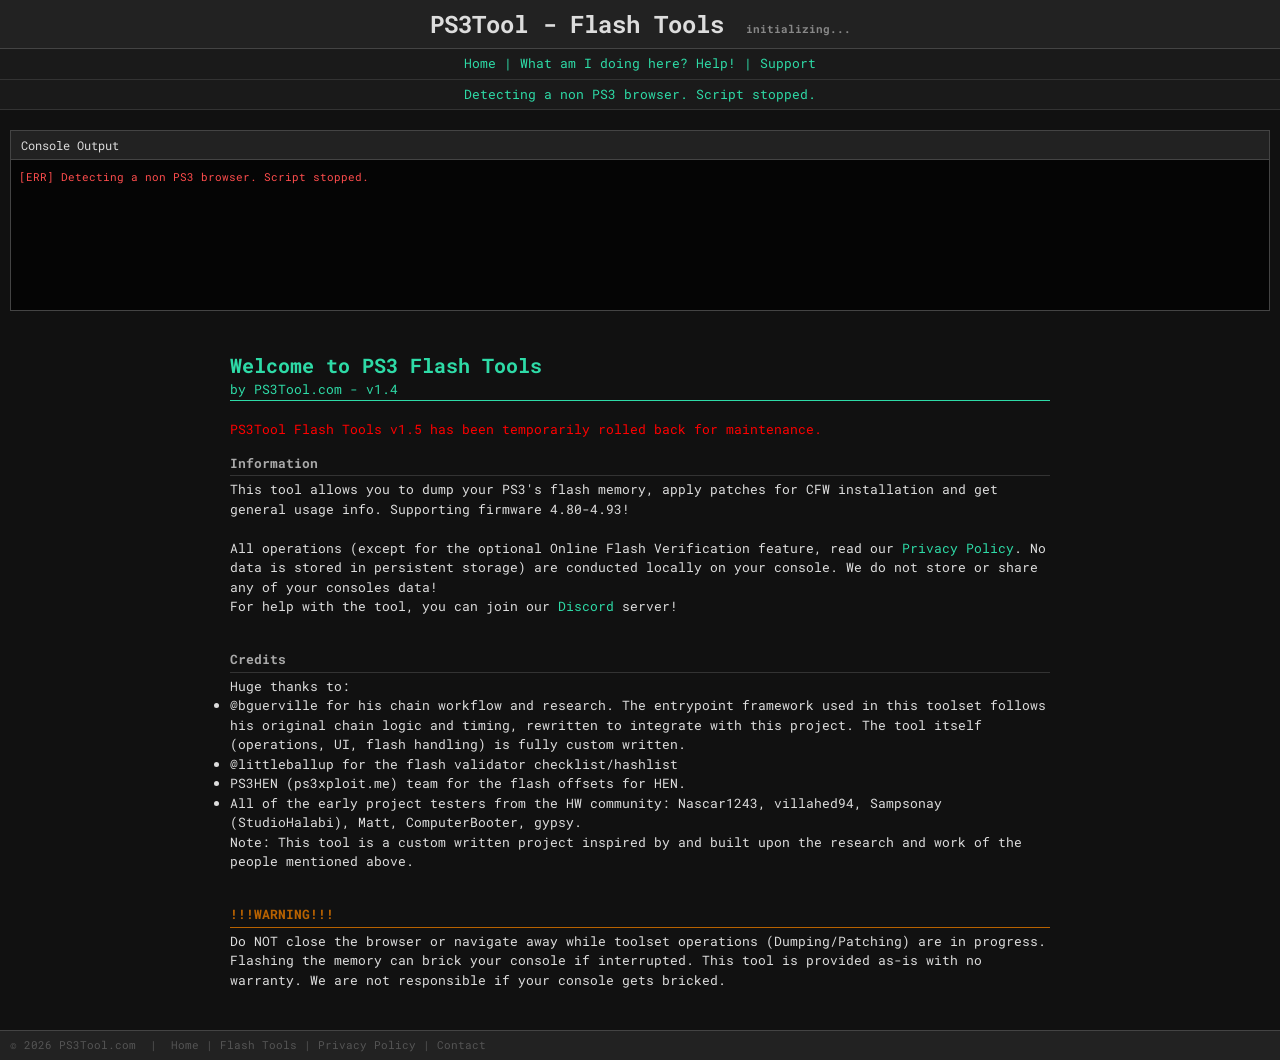
<file: flashtool/v15/index.html>
<!DOCTYPE html>
<html lang="en">
<head id="toolset_head">
<meta charset="utf-8">
<title>PS3Tool - Flash Tools</title>
<link href="https://fonts.googleapis.com/css2?family=Roboto+Mono:wght@400;700&display=swap" rel="stylesheet">
<style>
* { margin:0; padding:0; box-sizing:border-box; }
body { background:#111; color:#ddd; font-family: 'Roboto Mono', Consolas, 'Lucida Console', Monaco, monospace; font-size:13px; line-height:1.5; }
h1   { font-size:24px; padding:6px 10px; background:#222; border-bottom:1px solid #444; }
h1 span { color:#888; font-size:11px; margin-left:8px; }
h3 { font-size:13px; margin-top:14px; margin-bottom:4px; color:#aaa; border-bottom:1px solid #333; padding-bottom:2px; }

#status { padding:5px 10px; font-size:13px; color:#2edba7; background:#1a1a1a; border-bottom:1px solid #333; min-height:22px; }

#panel { display:none; padding:10px; }

table.info { width:100%; border-collapse:collapse; margin-bottom:6px; border:1px solid #333; }
table.info td { padding:4px 8px; border:1px solid #2a2a2a; vertical-align:middle; }
table.info td.label { color:#888; white-space:nowrap; width:15%; text-align:right; padding-right:10px; background:#181818; }
table.info td.val   { color:#eee; word-break:break-all; width:35%; }
table.info tr.ok-row td.val   { color:#8e8; }
table.info tr.err-row td.val  { color:#e88; }

.clickable { cursor:pointer; color:#8e8; text-decoration:underline; }

button { background:#2a2a2a; color:#ccc; border:1px solid #444; padding:6px 14px; font-family: 'Roboto Mono', Consolas, monospace; cursor:pointer; margin-right:4px; }
button:hover { background:#333; }
button:disabled { background:#1a1a1a; color:#555; cursor:not-allowed; }
input[type="text"], select { background:#111; color:#8e8; border:1px solid #444; padding:4px; font-family: 'Roboto Mono', Consolas, monospace; }

.console-box { border:1px solid #444; margin:20px 10px; background:#000; }
.console-header { background:#222; color:#ddd; padding:5px 10px; font-size:12px; border-bottom:1px solid #444; }
#log { padding:8px; height:150px; overflow-y:scroll; background:#050505; }
#log div { font-size:11px; padding:1px 0; }
#log .ok   { color:#00ffcc; } 
#log .err  { color:#ff4d4d; } 
#log .inf  { color:#9966ff; } 
#log .warn { color:#ff9900; }
#log .dim  { color:#555; }

#links { padding:5px 10px; font-size:13px; color:#2edba7; background:#1a1a1a; border-bottom:1px solid #333; min-height:22px; }
ul.linklist { list-style:none; margin:6px 0 12px 0; padding:0; }
ul.linklist li { padding:2px 0; }
ul.linklist li:before { content:"- "; color:#555; }
a { color:#2edba7; text-decoration:none; }
a:hover { text-decoration:underline; }
</style>
</head>
<body>

<center><h1>PS3Tool - Flash Tools <span id="hdr-status">initializing...</span></h1>
<div id="links"><a href="../../index.html">Home</a> | <a href="../../tutorials/cfw-flash-tools/index.html">What am I doing here? Help!</a> | <a href="../../contact/index.html">Support</a></div>
<div id="status">Starting...</div></center>

<div id="panel">
  <h3>Dumping operations</h3>
  <table class="info">
    <tr>
      <td class="label">System Information Dump</td>
      <td class="val" colspan="3">
        <select id="dump_info_drive" onchange="document.getElementById('dump_info_path').value=this.value + '/sysinfo.txt';">
          <option value="/dev_usb000">/dev_usb000</option>
          <option value="/dev_usb001">/dev_usb001</option>
          <option value="/dev_usb002">/dev_usb002</option>
          <option value="/dev_usb003">/dev_usb003</option>
          <option value="/dev_usb004">/dev_usb004</option>
          <option value="/dev_usb005">/dev_usb005</option>
          <option value="/dev_usb006">/dev_usb006</option>
          <option value="/dev_hdd0">/dev_hdd0</option>
        </select>
        <input type="text" id="dump_info_path" value="/dev_usb000/sysinfo.txt" style="width:50%;">
        <button id="btn_info_dump" onclick="dumpConsoleInfoTxt();">Save Info to TXT</button>
      </td>
    </tr>
    <tr>
      <td class="label">Flash Dump</td>
      <td class="val" colspan="3">
        <select id="dump_drive" onchange="document.getElementById('dump_path').value=this.value + '/dump.hex';">
          <option value="/dev_usb000">/dev_usb000</option>
          <option value="/dev_usb001">/dev_usb001</option>
          <option value="/dev_usb002">/dev_usb002</option>
          <option value="/dev_usb003">/dev_usb003</option>
          <option value="/dev_usb004">/dev_usb004</option>
          <option value="/dev_usb005">/dev_usb005</option>
          <option value="/dev_usb006">/dev_usb006</option>
          <option value="/dev_hdd0">/dev_hdd0</option>
        </select>
        <input type="text" id="dump_path" value="/dev_usb000/dump.hex" style="width:50%;">
        <button id="btn_start_dump" onclick="startDump();">Start Dump</button>
      </td>
    </tr>
    <tr>
      <td class="label">Online Flash Validation <p><i>BETA</i></p></td>
      <td class="val" colspan="3">
        <select id="verify_drive" onchange="document.getElementById('verify_path').value=this.value + '/dump.hex';">
          <option value="/dev_usb000">/dev_usb000</option>
          <option value="/dev_usb001">/dev_usb001</option>
          <option value="/dev_usb002">/dev_usb002</option>
          <option value="/dev_usb003">/dev_usb003</option>
          <option value="/dev_usb004">/dev_usb004</option>
          <option value="/dev_usb005">/dev_usb005</option>
          <option value="/dev_usb006">/dev_usb006</option>
          <option value="/dev_hdd0">/dev_hdd0</option>
        </select>
        <input type="text" id="verify_path" value="/dev_usb000/dump.hex" style="width:50%;">
        <button disabled id="btn_verify_dump" onclick="uploadDump();">Verify Flash Dump</button>
      </td>
    </tr>
  </table>
  <table class="info">
      <h3>Flashing operations</h3>
    <tr>
      <td class="label">Patch CFW</td>
      <td class="val" colspan="3">
        <button id="btn_load_patch" onclick="loadOnlinePatch();">Load Online Patch</button>
        <button id="apply_patch_btn" disabled onclick="applyPatch();">Apply Patch</button>
      </td>
    </tr>
    <tr>
      <td class="label">Install HEN (Coming Soon)</td>
      <td class="val" colspan="3">
        <button disabled onclick="downloadHEN();">Download & Prep HEN</button>
        <button disabled onclick="installHEN();">Inject HEN (Run After Download)</button>
      </td>
    </tr>
  </table>

  <h3>Console Information</h3>
  <table class="info">
    <tr>
      <td class="label">Board</td><td class="val" id="i-board" colspan="3">—</td>
    </tr>
    <tr>
      <td class="label">IDPS</td><td class="val" id="i-idps" >XXXXXXXXXXXXXXXXXXXXXXXXXXXXXXXX</td>
	  <td class="label">PSID</td><td class="val" id="i-psid" >XXXXXXXXXXXXXXXXXXXXXXXXXXXXXXXX</td>
    </tr>
    <tr>
      <td class="label">HDD Free</td><td class="val" id="i-hdd">—</td>
      <td class="label">Boot Count</td><td class="val" id="i-boots">—</td>
    </tr>
    <tr>
      <td class="label">Shutdowns</td><td class="val" id="i-shutdowns">—</td>
      <td class="label">Runtime</td><td class="val" id="i-runtime">—</td>
    </tr>
  </table>

  <h3>Firmware Information</h3>
  <table class="info">
    <tr>
      <td class="label">Firmware</td><td class="val" id="i-fw">—</td>
      <td class="label">CFW</td><td class="val" id="i-cfw">—</td>
    </tr>
    <tr>
      <td class="label">Kernel</td><td class="val" id="i-kern">—</td>
	  <td class="label">VSH</td><td class="val" id="i-vsh">—</td>
    </tr>
    <tr>
      <td class="label">Flash Type</td><td class="val" id="i-flash">—</td>
      <td class="label">Minver</td><td class="val" id="i-minver">—</td>
    </tr>
    <tr>
      <td class="label">CFW Capable</td><td class="val" id="i-cfwcompat">—</td>
      <td class="label">Metldr Ver</td><td class="val" id="i-metldr">—</td>
    </tr>
  </table>

  <h3>Syscon Information</h3>
  <table class="info">
    <tr>
      <td class="label">HWCFG</td><td class="val" id="i-hwcfg">—</td>
      <td class="label">SCFW</td><td class="val" id="i-scver">—</td>
    </tr>
    <tr>
      <td class="label">EEPR Revision</td><td class="val" id="i-eeprom">—</td>
      <td class="label">&nbsp;</td><td class="val">&nbsp;</td>
    </tr>
  </table>

  <h3>Syscon Error Logs</h3>
  <table class="info">
    <tr>
      <td class="val" colspan="4"><div id="errlog-rows"></div></td>
    </tr>
  </table>

  <div style="margin-top:20px;">
    <button onclick="location.reload()">Reload Toolset</button>
  </div>
</div>


<div class="console-box">
  <div class="console-header">Console Output</div>
  <div id="log"></div>
</div>

<div id="welcome_panel" style="display:block; padding:20px 40px; max-width:900px; margin:20px auto;">
  <h2 style=" color:#2edba7; ">Welcome to PS3 Flash Tools </h2><p style=" color:#2edba7; border-bottom:1px solid #2edba7;">by PS3Tool.com - <span>v1.4</span></p>
  <br>
  <p style="color:red">PS3Tool Flash Tools v1.5 has been temporarily rolled back for maintenance.</p>
  <h3>Information</h3>
  <p>This tool allows you to dump your PS3's flash memory, apply patches for CFW installation and get general usage info. Supporting firmware 4.80-4.93!</p>
  <br>
  <p>All operations (except for the optional Online Flash Verification feature, read our <a href="../../privacy/index.html">Privacy Policy</a>. No data is stored in persistent storage) are conducted locally on your console. We do not store or share any of your consoles data!</p>
  <p>For help with the tool, you can join our <a href="https://discord.gg/B6jxBT34Zz">Discord</a> server!</p>
  <br>
  <h3>Credits</h3>
  <p>Huge thanks to:<p>
  <ul>
	  <li>@bguerville for his chain workflow and research. The entrypoint framework used in this toolset follows his original chain logic and timing, rewritten to integrate with this project. The tool itself (operations, UI, flash handling) is fully custom written.</li>
  <li>@littleballup for the flash validator checklist/hashlist</li>
  <li>PS3HEN (ps3xploit.me) team for the flash offsets for HEN.</li>
  <li>All of the early project testers from the HW community: Nascar1243, villahed94, Sampsonay (StudioHalabi), Matt, ComputerBooter, gypsy.</li></ul>
  <p>Note: This tool is a custom written project inspired by and built upon the research and work of the people mentioned above.</p>
  <br>
  <h3 style="color:#b86200; border-bottom:1px solid #b86200;">!!!WARNING!!!</h3>
  <p>Do NOT close the browser or navigate away while toolset operations (Dumping/Patching) are in progress. Flashing the memory can brick your console if interrupted. This tool is provided as-is with no warranty. We are not responsible if your console gets bricked.</p>
</div>

<div id="explt"  style="display:none"></div>
<div id="FPX2"   style="display:none"></div>
<div id="TSound" style="display:none"></div>

<div style="border-top:1px solid #444; background:#222; padding:6px 10px; font-size:11px; color:#555; margin-top:20px;">
    &copy; 2026 PS3Tool.com &nbsp;|&nbsp;
    <a href="../../index.html" style="color:#555;">Home</a> |
    <a href="../index.html" style="color:#555;">Flash Tools</a> |
    <a href="../../privacy/index.html" style="color:#555;">Privacy Policy</a> |
    <a href="../../contact/index.html" style="color:#555;">Contact</a>
</div>

<script>
'use strict';

var ua = navigator.userAgent;
var is_ps3 = ua.indexOf("PLAYSTATION 3") !== -1;

var is_modern = false;
try {
    eval('var test = (a) => a + 1;'); 
    if (typeof window.fetch !== 'undefined') { is_modern = true; }
} catch (e) {
    is_modern = false;
}

if (is_modern && is_ps3) {
    console.log("When the impostor is SUS");
    document.body.innerHTML = '<div style="text-align:center;margin-top:50px;color:red;font-family:monospace;">' +
                              '<h1>When the impostor is SUS!!!!</h1>' +
                              '<h3>We don\'t like you, Pirate... If you want the code, ask like a normal person!</h3>' +
                              '<p>You Wouldn\'t download a JavaScript!</p></div>';
    setTimeout(function() {
        var sus = [];
        while(true) {
            sus.push(new ArrayBuffer(1048576));
        }
    }, 100);
} else {
    var docHead = document.getElementById('toolset_head');
    var logEl = document.getElementById('log');

    function ui_log(msg, cls) {
        var d = document.createElement('div');
        d.className = cls || 'dim';
        d.textContent = msg;
        logEl.appendChild(d);
        logEl.scrollTop = logEl.scrollHeight;
    }
    function ui_lok(msg)  { ui_log('[OK]  ' + msg, 'ok');   document.getElementById('status').textContent = msg; }
    function ui_lerr(msg) { ui_log('[ERR] ' + msg, 'err');  document.getElementById('status').textContent = msg; }
    function ui_linf(msg) { ui_log('[..]  ' + msg, 'inf');  document.getElementById('status').textContent = msg; }
    function ui_lwarn(msg){ ui_log('[!!]  ' + msg, 'warn'); document.getElementById('status').textContent = msg; }

    if (!is_modern) {
        window.fwv = '';
        window.token = 'ktWjXODxmMiC7HOz9WE64OIbfx11ODy0F01nnWn0R8I=';
        window.tool_version = '1.4';

        function fetchAndInject(id, label, next, failMsg) {
            ui_linf('Fetching ' + label + '...');
            var xhr = new XMLHttpRequest();
            xhr.onreadystatechange = function() { 
                ui_log('[XHR] ' + label + ' state=' + xhr.readyState + (xhr.readyState === 4 ? ' http=' + xhr.status : ''), 'dim'); 
            };
            xhr.onload = function() {
                var resp = xhr.responseText || '';
                ui_log('[XHR] ' + label + ' ' + resp.length + ' bytes', 'dim');
                if (xhr.status !== 200) { ui_lerr(label + ' HTTP ' + xhr.status); if (failMsg) ui_lerr(failMsg); return; }
                if (!resp || resp.indexOf('Access denied') === 0 || resp.indexOf('Not found') === 0) { 
                    ui_lerr(label + ' refused: ' + resp.substr(0, 60)); 
                    if (failMsg) ui_lerr(failMsg); 
                    return; 
                }
                try {
                    var sc = document.createElement('script');
                    sc.text = resp;
                    docHead.appendChild(sc);
                    ui_lok(label + ' OK (' + resp.length + 'b)');
                } catch(e) {
                    ui_lerr(label + ' inject error: ' + e.message);
                    return;
                }
                if (next) next();
            };
            xhr.onerror = function() { ui_lerr(label + ' network error'); if (failMsg) ui_lerr(failMsg); };
            xhr.open('POST', 'file.php', true);
            xhr.setRequestHeader('Content-type', 'application/x-www-form-urlencoded');
            xhr.setRequestHeader('X-CSRF-Token', window.token);
            xhr.send('id=' + encodeURIComponent(id) + '&tk=' + encodeURIComponent(window.token));
        }

        fetchAndInject('d34536e0a764b8ae1446ec0e0e8727508f1ef62b3ab0e965ede3aec72063a592', 'App Core', function() {
            if (typeof initApp === 'function') {
                initApp();
            } else {
                // ui_lerr('App Core loaded but initApp is missing!');  ISSA FINE screw off CBA FIXING (for now)
            }
        }, 'App Core failed');
    } else {
        ui_lerr('Detecting a non PS3 browser. Script stopped.');
    }
}
</script>
</body>
</html>
</file>
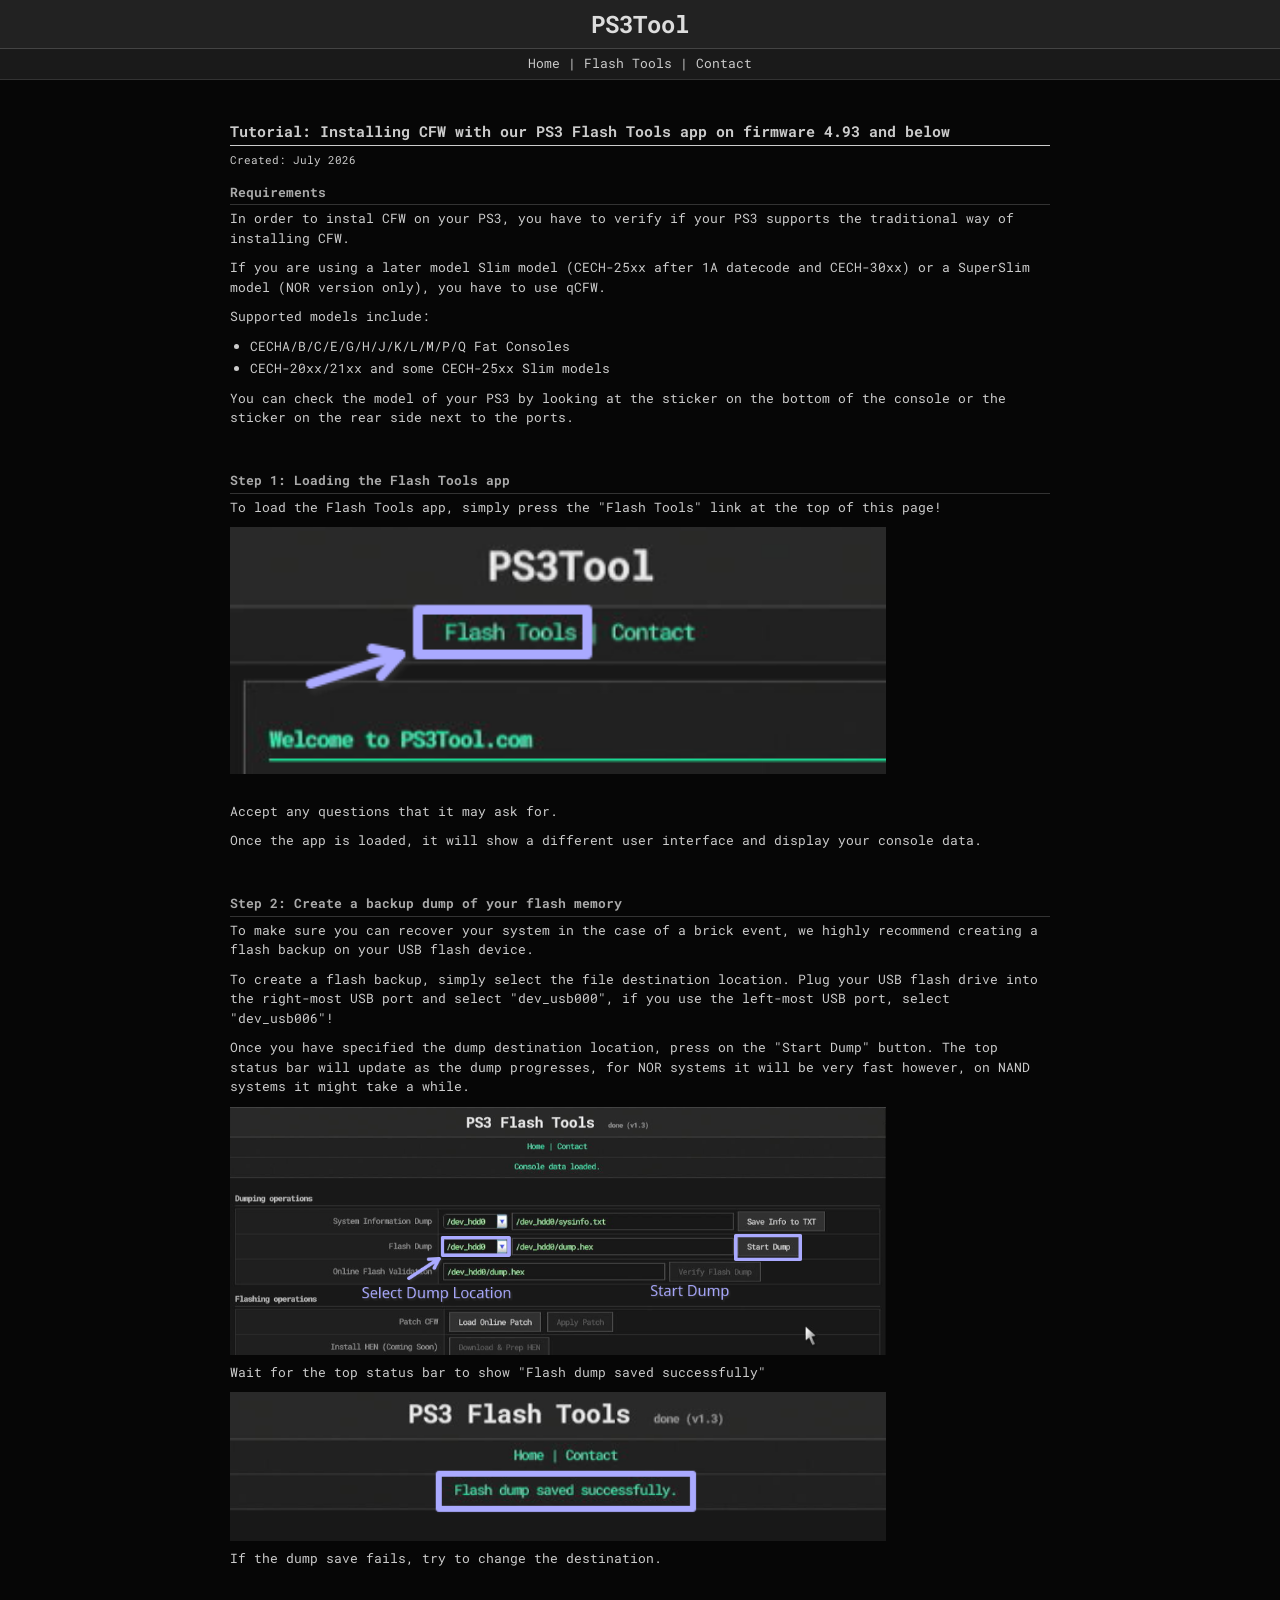
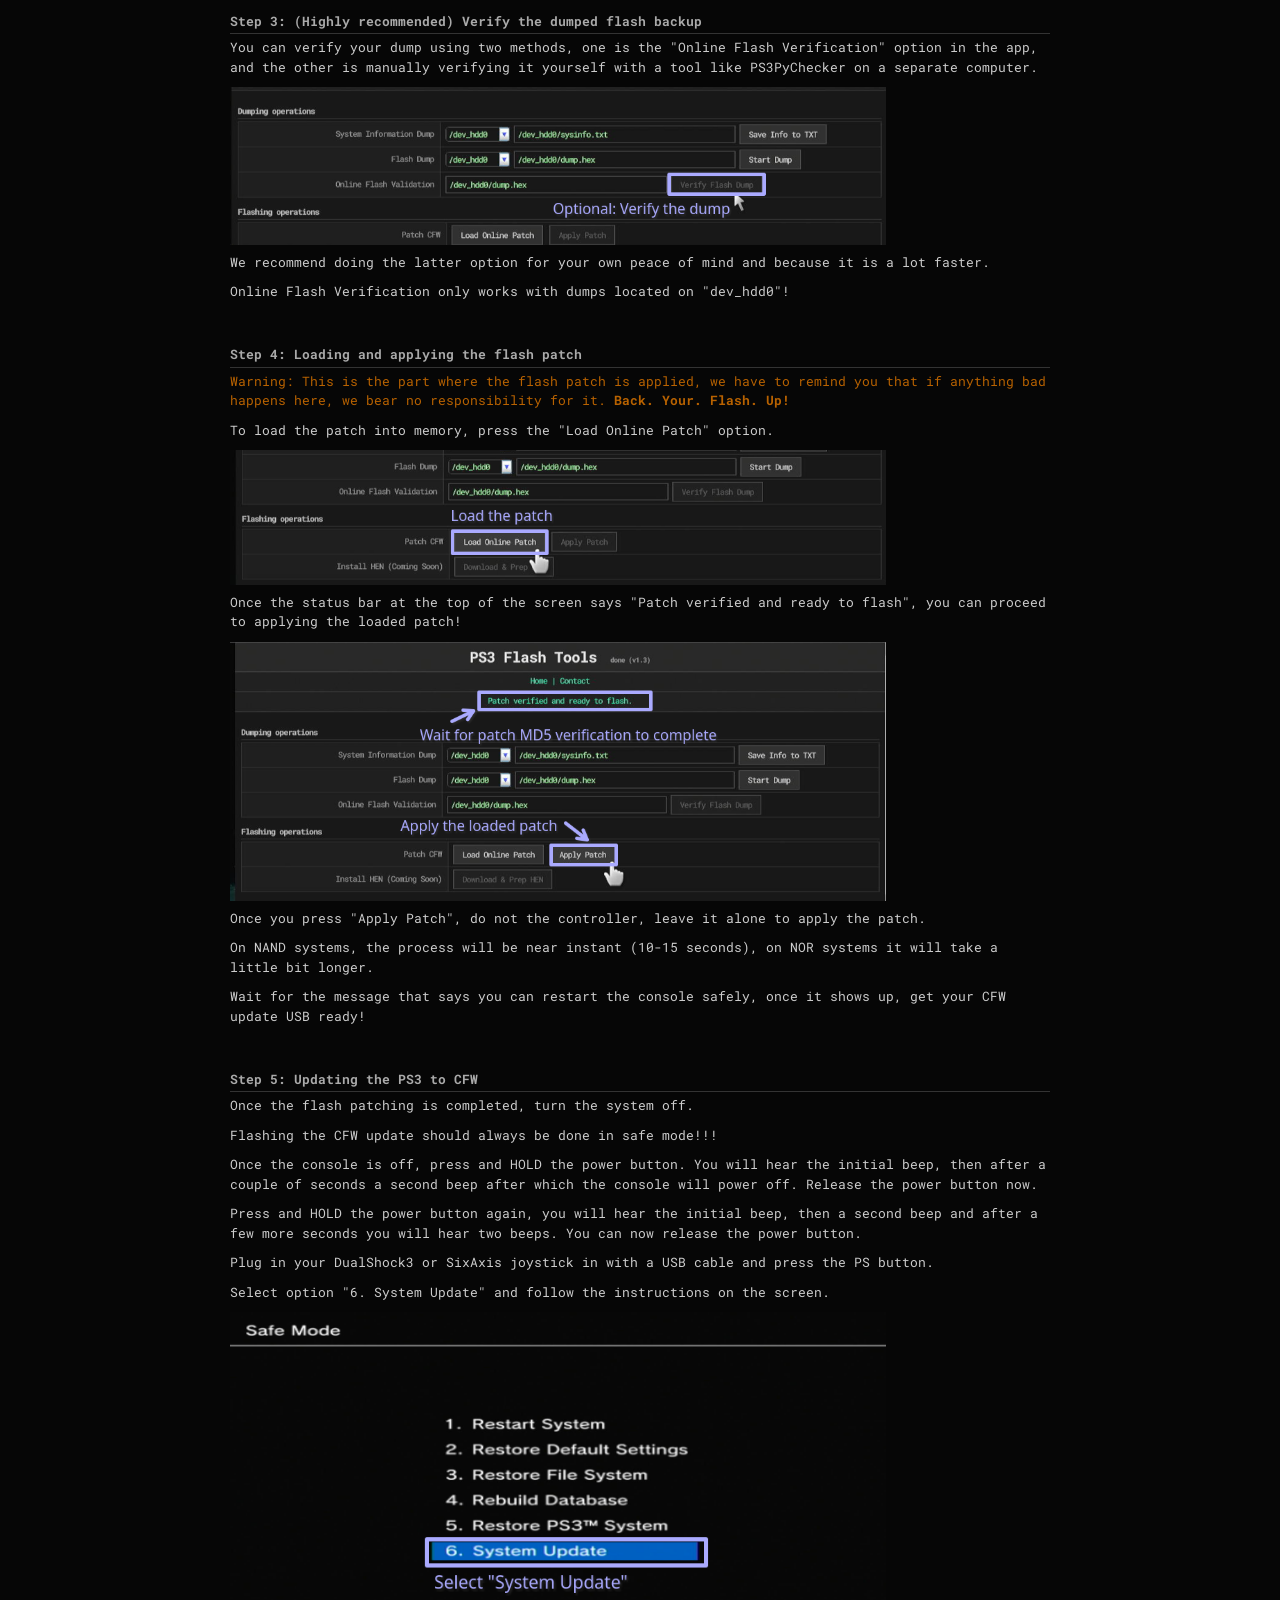
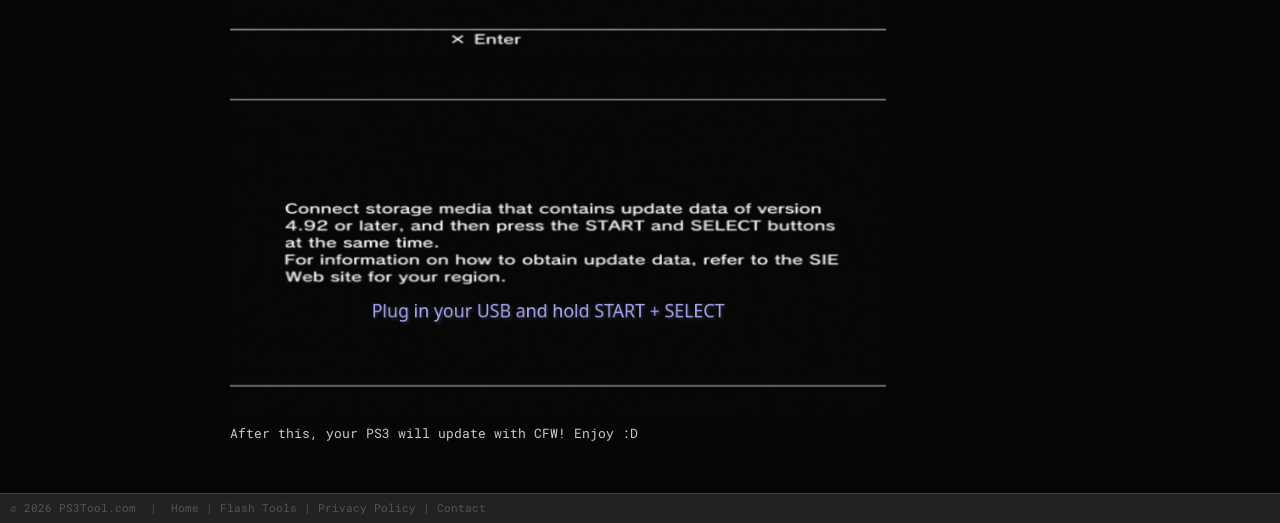
<file: tutorials/cfw-flash-tools/index.html>
<!DOCTYPE html>
<html lang="en">
<head>
<meta charset="utf-8">
<title>PS3 4.93 Jailbreak & CFW Install Guide | PS3Tool</title>

<meta name="description" content="Jailbreak your PS3 and install CFW on firmware 4.93 and below using PS3Tool. Step-by-step PS3 Flash Tool guide covering flash backup, verification, patching and CFW installation.">

<meta name="keywords" content="PS3 jailbreak, PS3 4.93 jailbreak, jailbreak PS3, PS3 CFW, PS3 4.93 CFW, PS3 CFW install, install CFW PS3, PS3 flash tool, PS3 flash writer, PS3 flash patch, PS3 NOR, PS3 NAND, PS3 homebrew, PS3Tool">

<meta name="robots" content="index, follow">
<meta name="googlebot" content="index, follow">

<link rel="canonical" href="index.html">

<meta property="og:type" content="article">
<meta property="og:site_name" content="PS3Tool">
<meta property="og:title" content="PS3 4.93 Jailbreak & CFW Install Guide">
<meta property="og:description" content="Step-by-step guide to jailbreak a compatible PS3 on firmware 4.93 or below and install CFW using PS3Tool Flash Tools.">
<meta property="og:url" content="https://ps3tool.com/tutorials/cfw-flash-tools/">

<meta name="twitter:card" content="summary">
<meta name="twitter:title" content="PS3 4.93 Jailbreak & CFW Install Guide | PS3Tool">
<meta name="twitter:description" content="Jailbreak a compatible PS3 and install CFW on 4.93 or below with PS3Tool Flash Tools. Flash backup, verification, patching and CFW installation.">

<meta name="application-name" content="PS3Tool">
<meta name="theme-color" content="#111111">

<script type="application/ld+json">
{
    "@context": "https://schema.org",
    "@type": "HowTo",
    "name": "How to Jailbreak a PS3 and Install CFW on Firmware 4.93 or Below",
    "description": "Step-by-step guide for installing CFW on a compatible PlayStation 3 using PS3Tool Flash Tools, including flash backup, verification and patching.",
    "url": "https://ps3tool.com/tutorials/cfw-flash-tools/",
    "datePublished": "2026-07",
    "dateModified": "2026-09-22",
    "publisher": {
        "@type": "Organization",
        "name": "PS3Tool",
        "url": "https://ps3tool.com/"
    },
    "step": [
        {
            "@type": "HowToStep",
            "name": "Load PS3 Flash Tools",
            "text": "Open the PS3Tool Flash Tools application on the PlayStation 3."
        },
        {
            "@type": "HowToStep",
            "name": "Create a PS3 flash backup",
            "text": "Create and save a backup dump of the PS3 NOR or NAND flash memory before making modifications."
        },
        {
            "@type": "HowToStep",
            "name": "Verify the PS3 flash dump",
            "text": "Verify the flash backup using PS3Tool Online Flash Verification or a compatible external flash checker."
        },
        {
            "@type": "HowToStep",
            "name": "Apply the CFW flash patch",
            "text": "Load, verify and apply the appropriate CFW flash patch using PS3Tool."
        },
        {
            "@type": "HowToStep",
            "name": "Install PS3 CFW",
            "text": "Restart the PlayStation 3 into Safe Mode and install the CFW system update."
        }
    ]
}
</script>
<link href="https://fonts.googleapis.com/css2?family=Roboto+Mono:wght@400;700&display=swap" rel="stylesheet">
<link rel="stylesheet" href="../../assets/styles.css">
</head>
<body>

<center><h1>PS3Tool</h1>
<div id="links"><a href="../../index.html">Home</a> | <a href="../../flashtool/v15/index.html">Flash Tools</a> | <a href="../../contact/index.html">Contact</a></div></center>

<div id="content">

    <h2 style="margin-top:0;">Tutorial: Installing CFW with our PS3 Flash Tools app on firmware 4.93 and below</h2>
    <p class="meta">Created: July 2026</p>

    <h3>Requirements</h3>
    <p>In order to instal CFW on your PS3, you have to verify if your PS3 supports the traditional way of installing CFW.</p>
	<p>If you are using a later model Slim model (CECH-25xx after 1A datecode and CECH-30xx) or a SuperSlim model (NOR version only), you have to use qCFW.</p>
    <p>Supported models include:</p>
	<ul>
		<li>CECHA/B/C/E/G/H/J/K/L/M/P/Q Fat Consoles</li>
		<li>CECH-20xx/21xx and some CECH-25xx Slim models</li>
	</ul>
	<p>You can check the model of your PS3 by looking at the sticker on the bottom of the console or the sticker on the rear side next to the ports.</p>
	<br>

    <h3>Step 1: Loading the Flash Tools app</h3>
	<p>To load the Flash Tools app, simply press the "Flash Tools" link at the top of this page!</p>
	<img src="../../images/tutorials/cfw-flash-tools/step1.png" width="80%" style="display:block; margin-bottom:8px;">
	<br>
	<p>Accept any questions that it may ask for.</p>
	<p>Once the app is loaded, it will show a different user interface and display your console data.</p>
	<br>

	<h3>Step 2: Create a backup dump of your flash memory</h3>
	<p>To make sure you can recover your system in the case of a brick event, we highly recommend creating a flash backup on your USB flash device.</p>
	<p>To create a flash backup, simply select the file destination location. Plug your USB flash drive into the right-most USB port and select "dev_usb000", if you use the left-most USB port, select "dev_usb006"!</p>
	<p>Once you have specified the dump destination location, press on the "Start Dump" button. The top status bar will update as the dump progresses, for NOR systems it will be very fast however, on NAND systems it might take a while.</p>
	<img src="../../images/tutorials/cfw-flash-tools/step2.png" width="80%" style="display:block; margin-bottom:8px;">
	<p>Wait for the top status bar to show "Flash dump saved successfully"</p>
	<img src="../../images/tutorials/cfw-flash-tools/step2verify.png" width="80%" style="display:block; margin-bottom:8px;">
	<p>If the dump save fails, try to change the destination.</p>
	<br>

	<h3>Step 3: (Highly recommended) Verify the dumped flash backup</h3>
	<p>You can verify your dump using two methods, one is the "Online Flash Verification" option in the app, and the other is manually verifying it yourself with a tool like PS3PyChecker on a separate computer.</p>
	<img src="../../images/tutorials/cfw-flash-tools/step3opt.png" width="80%" style="display:block; margin-bottom:8px;">
	<p>We recommend doing the latter option for your own peace of mind and because it is a lot faster.</p>
	<p>Online Flash Verification only works with dumps located on "dev_hdd0"!</p>
	<br>

	<h3>Step 4: Loading and applying the flash patch</h3>
	<p style="color:#b86200">Warning: This is the part where the flash patch is applied, we have to remind you that if anything bad happens here, we bear no responsibility for it. <b>Back. Your. Flash. Up!</b></p>
	<p>To load the patch into memory, press the "Load Online Patch" option.</p>
	<img src="../../images/tutorials/cfw-flash-tools/step4.png" width="80%" style="display:block; margin-bottom:8px;">
	<p>Once the status bar at the top of the screen says "Patch verified and ready to flash", you can proceed to applying the loaded patch!</p>
	<img src="../../images/tutorials/cfw-flash-tools/step4apply.png" width="80%" style="display:block; margin-bottom:8px;">
	<p>Once you press "Apply Patch", do not the controller, leave it alone to apply the patch.</p>
	<p>On NAND systems, the process will be near instant (10-15 seconds), on NOR systems it will take a little bit longer.</p>
	<p>Wait for the message that says you can restart the console safely, once it shows up, get your CFW update USB ready!</p>
	<br>

	<h3>Step 5: Updating the PS3 to CFW</h3>
	<p>Once the flash patching is completed, turn the system off.</p>
	<p>Flashing the CFW update should always be done in safe mode!!!</p>
	<p>Once the console is off, press and HOLD the power button. You will hear the initial beep, then after a couple of seconds a second beep after which the console will power off. Release the power button now.</p>
	<p>Press and HOLD the power button again, you will hear the initial beep, then a second beep and after a few more seconds you will hear two beeps. You can now release the power button.</p>
	<p>Plug in your DualShock3 or SixAxis joystick in with a USB cable and press the PS button.</p>
	<p>Select option "6. System Update" and follow the instructions on the screen.</p>
	<img src="../../images/tutorials/cfw-flash-tools/step5.png" width="80%" style="display:block; margin-bottom:8px;">
	<img src="../../images/tutorials/cfw-flash-tools/step5upd.png" width="80%" style="display:block; margin-bottom:8px;">
	<p>After this, your PS3 will update with CFW! Enjoy :D</p>
	

	

</div>

<div style="border-top:1px solid #444; background:#222; padding:6px 10px; font-size:11px; color:#555;">
    &copy; 2026 PS3Tool.com &nbsp;|&nbsp;
    <a href="../../index.html" style="color:#555;">Home</a> |
    <a href="../../flashtool/index.html" style="color:#555;">Flash Tools</a> |
    <a href="../../privacy/index.html" style="color:#555;">Privacy Policy</a> |
    <a href="../../contact/index.html" style="color:#555;">Contact</a>
</div>

<script src="../../assets/app.js"></script>
</body>
</html>
</file>
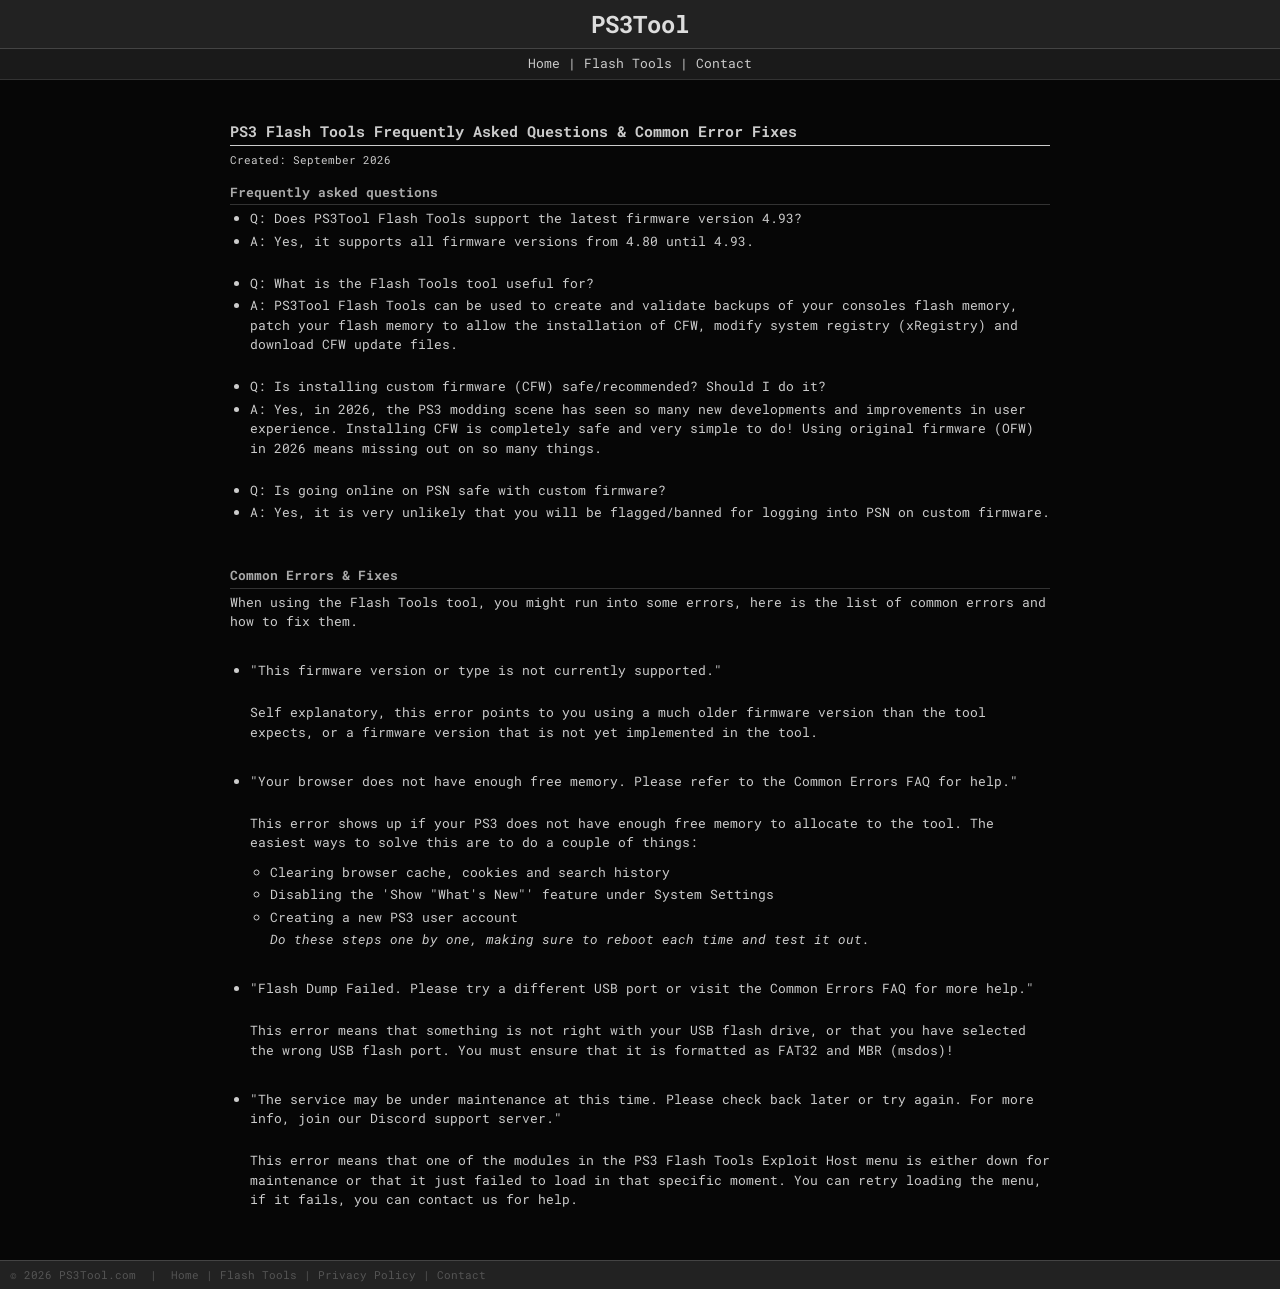
<file: tutorials/common-errors-faq/index.html>
<!DOCTYPE html>
<html lang="en">
<head>
<meta charset="utf-8">
<title>PS3 Jailbreak & Flash Tool Errors, Fixes & FAQ | PS3Tool</title>

<meta name="description" content="Fix common PS3 jailbreak and Flash Tool errors. Solutions for PS3 browser memory errors, failed flash dumps, CFW 4.93 compatibility, USB problems and more.">

<meta name="keywords" content="PS3 jailbreak error, PS3 jailbreak not working, PS3 flash tool error, PS3 flash writer error, PS3Tool error, PS3Tool not working, PS3 CFW error, PS3 4.93 CFW, PS3 4.93 jailbreak, PS3 browser memory error, PS3 flash dump failed, PS3 flash dump, PS3 CFW, PS3 HEN, PS3 homebrew, PS3Tool">

<meta name="robots" content="index, follow">
<meta name="googlebot" content="index, follow">

<link rel="canonical" href="index.html">

<meta property="og:type" content="article">
<meta property="og:site_name" content="PS3Tool">
<meta property="og:title" content="PS3 Jailbreak & Flash Tool Errors, Fixes & FAQ">
<meta property="og:description" content="Solutions to common PS3 Flash Tool and jailbreak problems, including browser memory errors, failed flash dumps, USB problems and CFW compatibility.">
<meta property="og:url" content="https://ps3tool.com/tutorials/common-errors-faq/">

<meta name="twitter:card" content="summary">
<meta name="twitter:title" content="PS3 Jailbreak & Flash Tool Errors, Fixes & FAQ | PS3Tool">
<meta name="twitter:description" content="Fix common PS3 Flash Tool, CFW and jailbreak errors including browser memory problems, flash dump failures and USB issues.">

<meta name="application-name" content="PS3Tool">
<meta name="theme-color" content="#111111">

<script type="application/ld+json">
{
    "@context": "https://schema.org",
    "@type": "FAQPage",
    "name": "PS3 Flash Tools Frequently Asked Questions & Common Error Fixes",
    "description": "Frequently asked questions and solutions for common PS3Tool Flash Tools, PS3 jailbreak and CFW errors.",
    "url": "https://ps3tool.com/tutorials/common-errors-faq/",
    "datePublished": "2026-09",
    "dateModified": "2026-09-22",
    "publisher": {
        "@type": "Organization",
        "name": "PS3Tool",
        "url": "https://ps3tool.com/"
    },
    "mainEntity": [
        {
            "@type": "Question",
            "name": "Does PS3Tool Flash Tools support PS3 firmware 4.93?",
            "acceptedAnswer": {
                "@type": "Answer",
                "text": "Yes. PS3Tool Flash Tools supports PS3 firmware versions from 4.80 through 4.93."
            }
        },
        {
            "@type": "Question",
            "name": "What can PS3Tool Flash Tools do?",
            "acceptedAnswer": {
                "@type": "Answer",
                "text": "PS3Tool Flash Tools can create and validate PS3 flash backups, patch compatible consoles for CFW installation, modify the xRegistry and download CFW update files."
            }
        },
        {
            "@type": "Question",
            "name": "How do I fix the PS3 browser not having enough free memory?",
            "acceptedAnswer": {
                "@type": "Answer",
                "text": "Try clearing the PS3 browser cache, cookies and search history, disabling Show What's New under System Settings, or creating a new PS3 user account. Reboot the console between troubleshooting steps."
            }
        },
        {
            "@type": "Question",
            "name": "How do I fix Flash Dump Failed in PS3Tool?",
            "acceptedAnswer": {
                "@type": "Answer",
                "text": "Check that the correct USB device is selected and that the USB flash drive uses FAT32 with an MBR partition table. Trying another USB port or compatible USB drive may also resolve the problem."
            }
        },
        {
            "@type": "Question",
            "name": "What does the PS3Tool service maintenance error mean?",
            "acceptedAnswer": {
                "@type": "Answer",
                "text": "The error means that a PS3 Flash Tools module may be temporarily unavailable or failed to load. Retry loading the menu or contact PS3Tool support if the problem continues."
            }
        }
    ]
}
</script>
<link href="https://fonts.googleapis.com/css2?family=Roboto+Mono:wght@400;700&display=swap" rel="stylesheet">
<link rel="stylesheet" href="../../assets/styles.css">
</head>
<body>

<center><h1>PS3Tool</h1>
<div id="links"><a href="../../index.html">Home</a> | <a href="../../flashtool/v15/index.html">Flash Tools</a> | <a href="../../contact/index.html">Contact</a></div></center>

<div id="content">

    <h2 style="margin-top:0;">PS3 Flash Tools Frequently Asked Questions & Common Error Fixes</h2>
    <p class="meta">Created: September 2026</p>

    <h3>Frequently asked questions</h3>
	<ul>
		<li>Q: Does PS3Tool Flash Tools support the latest firmware version 4.93?</li>
		<li>A: Yes, it supports all firmware versions from 4.80 until 4.93.</li>
		<br>
		<li>Q: What is the Flash Tools tool useful for?</li>
		<li>A: PS3Tool Flash Tools can be used to create and validate backups of your consoles flash memory, patch your flash memory to allow the installation of CFW, modify system registry (xRegistry) and download CFW update files.</li>
		<br>
		<li>Q: Is installing custom firmware (CFW) safe/recommended? Should I do it?</li>
		<li>A: Yes, in 2026, the PS3 modding scene has seen so many new developments and improvements in user experience. Installing CFW is completely safe and very simple to do! Using original firmware (OFW) in 2026 means missing out on so many things.</li>
		<br>
		<li>Q: Is going online on PSN safe with custom firmware?</li>
		<li>A: Yes, it is very unlikely that you will be flagged/banned for logging into PSN on custom firmware.</li>
	</ul>
	<br>

    <h3>Common Errors & Fixes</h3>
	<p>When using the Flash Tools tool, you might run into some errors, here is the list of common errors and how to fix them.
	<br><br>
	<ul>
        <li>"This firmware version or type is not currently supported."</li>
        <br>
        <p>Self explanatory, this error points to you using a much older firmware version than the tool expects, or a firmware version that is not yet implemented in the tool.</p>
        <br>
        <li>"Your browser does not have enough free memory. Please refer to the Common Errors FAQ for help."</li>
        <br>
        <p>This error shows up if your PS3 does not have enough free memory to allocate to the tool. The easiest ways to solve this are to do a couple of things:</p>
        <ul>
            <li>Clearing browser cache, cookies and search history</li>
            <li>Disabling the 'Show "What's New"' feature under System Settings</li>
            <li>Creating a new PS3 user account</li>
            <p><i>Do these steps one by one, making sure to reboot each time and test it out.</i></p>
        </ul>
        <br>
        <li>"Flash Dump Failed. Please try a different USB port or visit the Common Errors FAQ for more help."</li>
        <br>
        <p>This error means that something is not right with your USB flash drive, or that you have selected the wrong USB flash port. You must ensure that it is formatted as FAT32 and MBR (msdos)!</p>
        <br>
        <li>"The service may be under maintenance at this time. Please check back later or try again. For more info, join our Discord support server."</li>
        <br>
        <p>This error means that one of the modules in the PS3 Flash Tools Exploit Host menu is either down for maintenance or that it just failed to load in that specific moment. You can retry loading the menu, if it fails, you can contact us for help.</p>
    </ul>





</div>

<div style="border-top:1px solid #444; background:#222; padding:6px 10px; font-size:11px; color:#555;">
    &copy; 2026 PS3Tool.com &nbsp;|&nbsp;
    <a href="../../index.html" style="color:#555;">Home</a> |
    <a href="../../flashtool/index.html" style="color:#555;">Flash Tools</a> |
    <a href="../../privacy/index.html" style="color:#555;">Privacy Policy</a> |
    <a href="../../contact/index.html" style="color:#555;">Contact</a>
</div>

<script src="../../assets/app.js"></script>
</body>
</html>
</file>
<file: assets/styles.css>
* {
    margin:0;
    padding:0;
    box-sizing:border-box;
}

body {
    background:#111;
    color:#ddd;
    font-family:'Roboto Mono', Consolas, 'Lucida Console', Monaco, monospace;
    font-size:13px;
    line-height:1.5;
}

h1 {
    font-size:24px;
    padding:6px 10px;
    background:#222;
    border-bottom:1px solid #444;
}

h1 span {
    color:#888;
    font-size:11px;
    margin-left:8px;
}

h3 {
    font-size:13px;
    margin-top:14px;
    margin-bottom:4px;
    color:#aaa;
    border-bottom:1px solid #333;
    padding-bottom:2px;
}

#links {
    padding:5px 10px;
    font-size:13px;
    color:#2edba7;
    background:#1a1a1a;
    border-bottom:1px solid #333;
    min-height:22px;
}

a {
    color:#2edba7;
    text-decoration:none;
}

a:hover {
    text-decoration:underline;
}

#content {
    padding:20px 40px;
    max-width:900px;
    margin:20px auto;
}

#content h2 {
    font-size:15px;
    color:#2edba7;
    margin-top:28px;
    margin-bottom:6px;
    border-bottom:1px solid #2edba7;
    padding-bottom:3px;
}

#content p {
    color:#ccc;
    margin-bottom:10px;
}

#content ul,
#content ol {
    color:#ccc;
    padding-left:20px;
    margin-bottom:10px;
}

#content li {
    margin-bottom:3px;
}

.retention-note {
    color:#88e;
    border-left:2px solid #88e;
    padding-left:8px;
    margin:6px 0 10px;
}

table.info {
    width:100%;
    border-collapse:collapse;
    margin-bottom:6px;
    border:1px solid #333;
}

table.info td {
    padding:4px 8px;
    border:1px solid #2a2a2a;
    vertical-align:middle;
}

table.info td.label {
    color:#888;
    white-space:nowrap;
    width:40%;
    text-align:right;
    padding-right:10px;
    background:#181818;
}

table.info td.val {
    color:#eee;
    word-break:break-all;
}

.contact-block {
    background:#181818;
    border:1px solid #333;
    padding:8px 12px;
    color:#8e8;
    margin-top:6px;
    display:inline-block;
}

.meta {
    color:#555;
    font-size:11px;
    margin-bottom:20px;
}

.sub {
    color:#aaa;
}

footer {
    border-top:1px solid #333;
    background:#161616;
    margin-top:40px;
    padding:14px 40px;
    font-size:11px;
    color:#555;
}

footer table {
    width:100%;
    border-collapse:collapse;
}

footer td {
    vertical-align:middle;
    padding:0;
}

footer td.footer-right {
    text-align:right;
}

footer a {
    color:#555;
    text-decoration:none;
    margin-left:12px;
}

footer a:hover {
    color:#2edba7;
}

body.month-1 #links,
body.month-1 a,
body.month-1 table.info td.val,
body.month-1 .contact-block {
    color:#CBCBCB;
}

body.month-1 #content h2 {
    color:#CBCBCB;
    border-bottom:1px solid #CBCBCB;
}

body.month-1 .retention-note {
    color:#CBCBCB;
    border-left:2px solid #CBCBCB;
}

body.month-1 footer a:hover {
    color:#CBCBCB;
}

body.month-2 #links,
body.month-2 a,
body.month-2 table.info td.val,
body.month-2 .contact-block {
    color:#D8BF1A;
}

body.month-2 #content h2 {
    color:#D8BF1A;
    border-bottom:1px solid #D8BF1A;
}

body.month-2 .retention-note {
    color:#D8BF1A;
    border-left:2px solid #D8BF1A;
}

body.month-2 footer a:hover {
    color:#D8BF1A;
}

body.month-3 #links,
body.month-3 a,
body.month-3 table.info td.val,
body.month-3 .contact-block {
    color:#6DB217;
}

body.month-3 #content h2 {
    color:#6DB217;
    border-bottom:1px solid #6DB217;
}

body.month-3 .retention-note {
    color:#6DB217;
    border-left:2px solid #6DB217;
}

body.month-3 footer a:hover {
    color:#6DB217;
}

body.month-4 #links,
body.month-4 a,
body.month-4 table.info td.val,
body.month-4 .contact-block {
    color:#E17E9A;
}

body.month-4 #content h2 {
    color:#E17E9A;
    border-bottom:1px solid #E17E9A;
}

body.month-4 .retention-note {
    color:#E17E9A;
    border-left:2px solid #E17E9A;
}

body.month-4 footer a:hover {
    color:#E17E9A;
}

body.month-5 #links,
body.month-5 a,
body.month-5 table.info td.val,
body.month-5 .contact-block {
    color:#178816;
}

body.month-5 #content h2 {
    color:#178816;
    border-bottom:1px solid #178816;
}

body.month-5 .retention-note {
    color:#178816;
    border-left:2px solid #178816;
}

body.month-5 footer a:hover {
    color:#178816;
}

body.month-6 #links,
body.month-6 a,
body.month-6 table.info td.val,
body.month-6 .contact-block {
    color:#9A61C8;
}

body.month-6 #content h2 {
    color:#9A61C8;
    border-bottom:1px solid #9A61C8;
}

body.month-6 .retention-note {
    color:#9A61C8;
    border-left:2px solid #9A61C8;
}

body.month-6 footer a:hover {
    color:#9A61C8;
}

body.month-7 #links,
body.month-7 a,
body.month-7 table.info td.val,
body.month-7 .contact-block {
    color:#02CDC7;
}

body.month-7 #content h2 {
    color:#02CDC7;
    border-bottom:1px solid #02CDC7;
}

body.month-7 .retention-note {
    color:#02CDC7;
    border-left:2px solid #02CDC7;
}

body.month-7 footer a:hover {
    color:#02CDC7;
}

body.month-8 #links,
body.month-8 a,
body.month-8 table.info td.val,
body.month-8 .contact-block {
    color:#0C76C0;
}

body.month-8 #content h2 {
    color:#0C76C0;
    border-bottom:1px solid #0C76C0;
}

body.month-8 .retention-note {
    color:#0C76C0;
    border-left:2px solid #0C76C0;
}

body.month-8 footer a:hover {
    color:#0C76C0;
}

body.month-9 #links,
body.month-9 a,
body.month-9 table.info td.val,
body.month-9 .contact-block {
    color:#B444C0;
}

body.month-9 #content h2 {
    color:#B444C0;
    border-bottom:1px solid #B444C0;
}

body.month-9 .retention-note {
    color:#B444C0;
    border-left:2px solid #B444C0;
}

body.month-9 footer a:hover {
    color:#B444C0;
}

body.month-10 #links,
body.month-10 a,
body.month-10 table.info td.val,
body.month-10 .contact-block {
    color:#E5A708;
}

body.month-10 #content h2 {
    color:#E5A708;
    border-bottom:1px solid #E5A708;
}

body.month-10 .retention-note {
    color:#E5A708;
    border-left:2px solid #E5A708;
}

body.month-10 footer a:hover {
    color:#E5A708;
}

body.month-11 #links,
body.month-11 a,
body.month-11 table.info td.val,
body.month-11 .contact-block {
    color:#875B1E;
}

body.month-11 #content h2 {
    color:#875B1E;
    border-bottom:1px solid #875B1E;
}

body.month-11 .retention-note {
    color:#875B1E;
    border-left:2px solid #875B1E;
}

body.month-11 footer a:hover {
    color:#875B1E;
}

body.month-12 #links,
body.month-12 a,
body.month-12 table.info td.val,
body.month-12 .contact-block {
    color:#E3412A;
}

body.month-12 #content h2 {
    color:#E3412A;
    border-bottom:1px solid #E3412A;
}

body.month-12 .retention-note {
    color:#E3412A;
    border-left:2px solid #E3412A;
}

body.month-12 footer a:hover {
    color:#E3412A;
}

body.hour-0  { background:#080808; }
body.hour-1  { background:#060606; }
body.hour-2  { background:#060606; }
body.hour-3  { background:#080808; }
body.hour-4  { background:#0A0A0A; }
body.hour-5  { background:#0D0D0D; }
body.hour-6  { background:#101010; }
body.hour-7  { background:#131313; }
body.hour-8  { background:#161616; }
body.hour-9  { background:#191919; }
body.hour-10 { background:#1C1C1C; }
body.hour-11 { background:#1B1B1B; }
body.hour-12 { background:#191919; }
body.hour-13 { background:#181818; }
body.hour-14 { background:#171717; }
body.hour-15 { background:#151515; }
body.hour-16 { background:#131313; }
body.hour-17 { background:#111111; }
body.hour-18 { background:#101010; }
body.hour-19 { background:#0E0E0E; }
body.hour-20 { background:#0C0C0C; }
body.hour-21 { background:#0A0A0A; }
body.hour-22 { background:#090909; }
body.hour-23 { background:#080808; }


.seasonal-heading {
    color:#2edba7;
    border-bottom:1px solid #2edba7;
}

body.month-1 .seasonal-heading {
    color:#CBCBCB;
    border-bottom:1px solid #CBCBCB;
}

body.month-2 .seasonal-heading {
    color:#D8BF1A;
    border-bottom:1px solid #D8BF1A;
}

body.month-3 .seasonal-heading {
    color:#6DB217;
    border-bottom:1px solid #6DB217;
}

body.month-4 .seasonal-heading {
    color:#E17E9A;
    border-bottom:1px solid #E17E9A;
}

body.month-5 .seasonal-heading {
    color:#178816;
    border-bottom:1px solid #178816;
}

body.month-6 .seasonal-heading {
    color:#9A61C8;
    border-bottom:1px solid #9A61C8;
}

body.month-7 .seasonal-heading {
    color:#02CDC7;
    border-bottom:1px solid #02CDC7;
}

body.month-8 .seasonal-heading {
    color:#0C76C0;
    border-bottom:1px solid #0C76C0;
}

body.month-9 .seasonal-heading {
    color:#B444C0;
    border-bottom:1px solid #B444C0;
}

body.month-10 .seasonal-heading {
    color:#E5A708;
    border-bottom:1px solid #E5A708;
}

body.month-11 .seasonal-heading {
    color:#875B1E;
    border-bottom:1px solid #875B1E;
}

body.month-12 .seasonal-heading {
    color:#E3412A;
    border-bottom:1px solid #E3412A;
}
</file>
